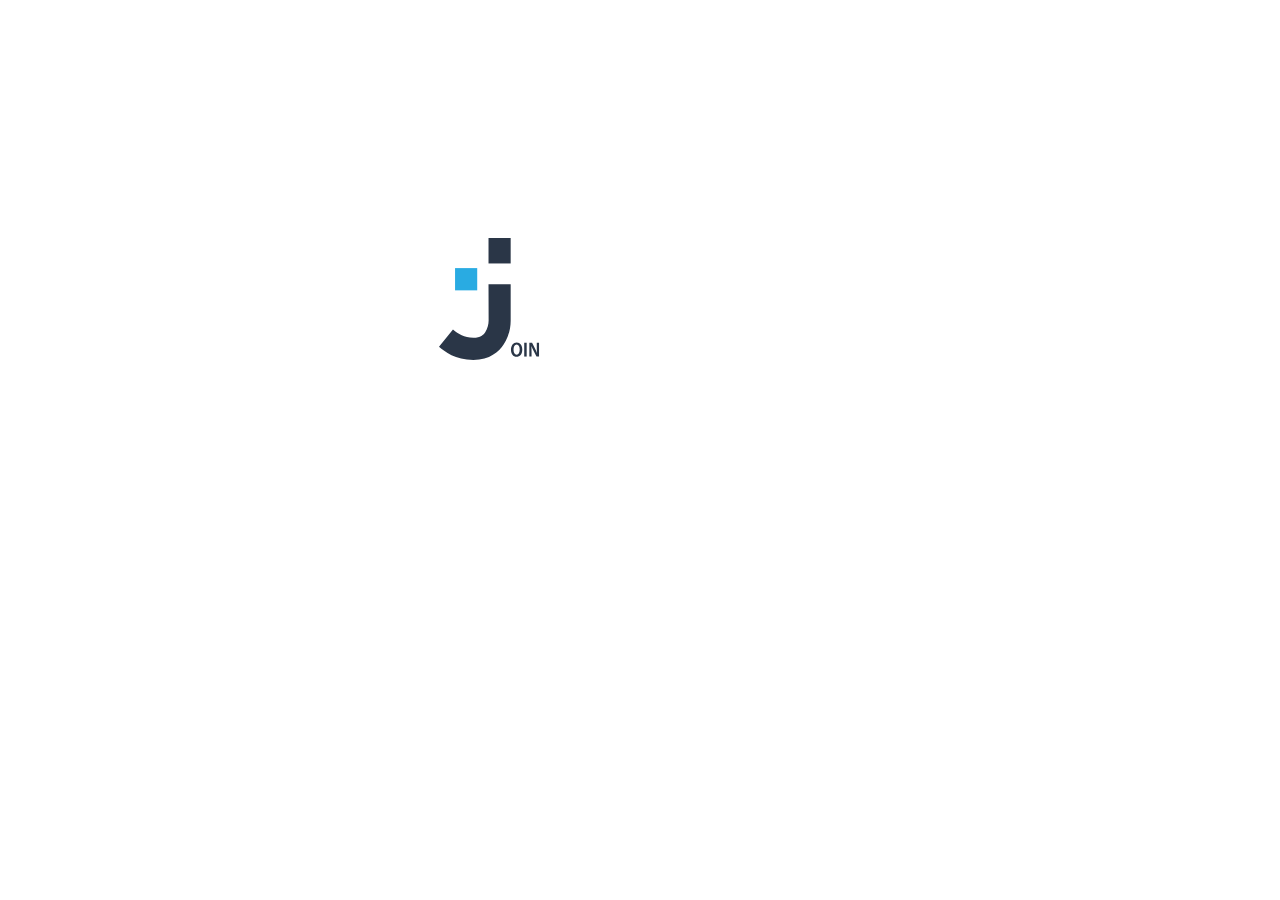
<file: index.html>
<!DOCTYPE html>
<html lang="en">

<head>
    <meta charset="UTF-8">
    <meta name="viewport" content="width=device-width, initial-scale=1.0">
    <title>Join</title>
    <link rel="icon" type="image/x-icon" href="./assets/img/general/logo_favicon.svg">

    <link rel="stylesheet" href="./css/fonts.css">
    <link rel="stylesheet" href="./css/colors.css">
    <link rel="stylesheet" href="./css/style_login.css">
    <link rel="stylesheet" href="./css/mediaQuery.css">
    <script defer src="./js/login.js"></script>
    <script defer src="./js/remoteStorage.js"></script>
    <script defer src="./js/script.js"></script>

</head>

<body onload="animationWindow(); setPreviousPageParams()" >
    <div class="limitation">
        <div id="joinLogoAnimation" class="join-logo">
            <div class="display-fccc">
                <div class="img-animaschen animated-image"></div>
            </div>
        </div>
        <header class="d-center-space-betwen">
            <img src="./assets/img/logIn_SignUp/Capa1.svg" alt="" class="imglogo">
            <div class="destop-login display-ac">
                <div class=" display-ac gap">
                    <span>Not a join user?</span>
                    <a href="./signup.html">
                        <p class="button-login-blue button-p">Sign up</p>
                    </a>
                </div>
            </div>
        </header>
        <div class="display-fcc">
            <div class="frame153 display-fccc">
                <div class="header_LogIn">
                    <h1 class="headline_logIn">Log in</h1>
                    <div class="vector_login"></div>
                </div>
                <div>
                    <form onsubmit="existingMailLogIn(); return false;" class="display-fccc gap">                        
                        <div id="emailContainer" class="password_container">
                            <input id="email" placeholder="Email" type="email" class="input-with-image b-img-email" onclick="changeEmail()" required>
                            <img src="./assets/img/logIn_SignUp/mail.svg" alt="">
                        </div>
                        <div id="passwordButten" class="password_container">
                                   <input id="password" placeholder="Password" type="password" onclick="changePassword()" required >
                            <img src="./assets/img/logIn_SignUp/lock.svg " alt="" id="passwordLock" class="password_lock">
                            <a role="button" class="password_butten" onclick="togglePasswordVisibility()">
                                <img src="./assets/img/logIn_SignUp/visibility_off.svg" alt="" id="unlock"   class="hidden"  >
                                <img src="./assets/img/logIn_SignUp/visibility.svg" alt="" id="lock" class="hidden">
                            </a>
                        </div>
                        <span id="loginError" class="password-error hidden ">Wrong password Ups! Try again.</span>
                        
                    <span id="loginErrorPassword" class="password-error hidden">Ups! Your password does not exist.</span>
                            <div class="accept_box">
                                <input type="checkbox" class="style_checkbox">
                                <span class="gray">Remember me</span>
                            </div>
                        </div>
                        <div class="d-center-space-betwen gap logIn-btns ">
                            <button id="login_button_color" class="button-login-blue button-p text_login_btn mobile_login_btn hover ">Log in</button>
                            <a href="./summary.html ">
                                <p onclick="guestLogin()" class="button-login-white button-p text_login_btn mobile_login_btn ">Guest Log in</p>
                            </a>
                        </div>
                    </form>
                </div>
            </div>
        <div class="mobile-login display-fcc gap padding ">
            <span>Not a join user?</span>

            <a href="./signup.html ">
                <p class="button-login-blue butten-mobile button-p ">Sign up</p>
            </a>
        </div>
        <footer class="display-fjc gap gray ">
            <a href="privacy.html " id="privacyPolic " class="pointer-coler link_visited " target="_blank ">Privacy policy</a>
            <a href="legal_notice.html" id="legalNotice " class="pointer-coler link_visited " target="_blank ">Legal notice</a>

        </footer>
    </div>
</body>

</html>
</file>
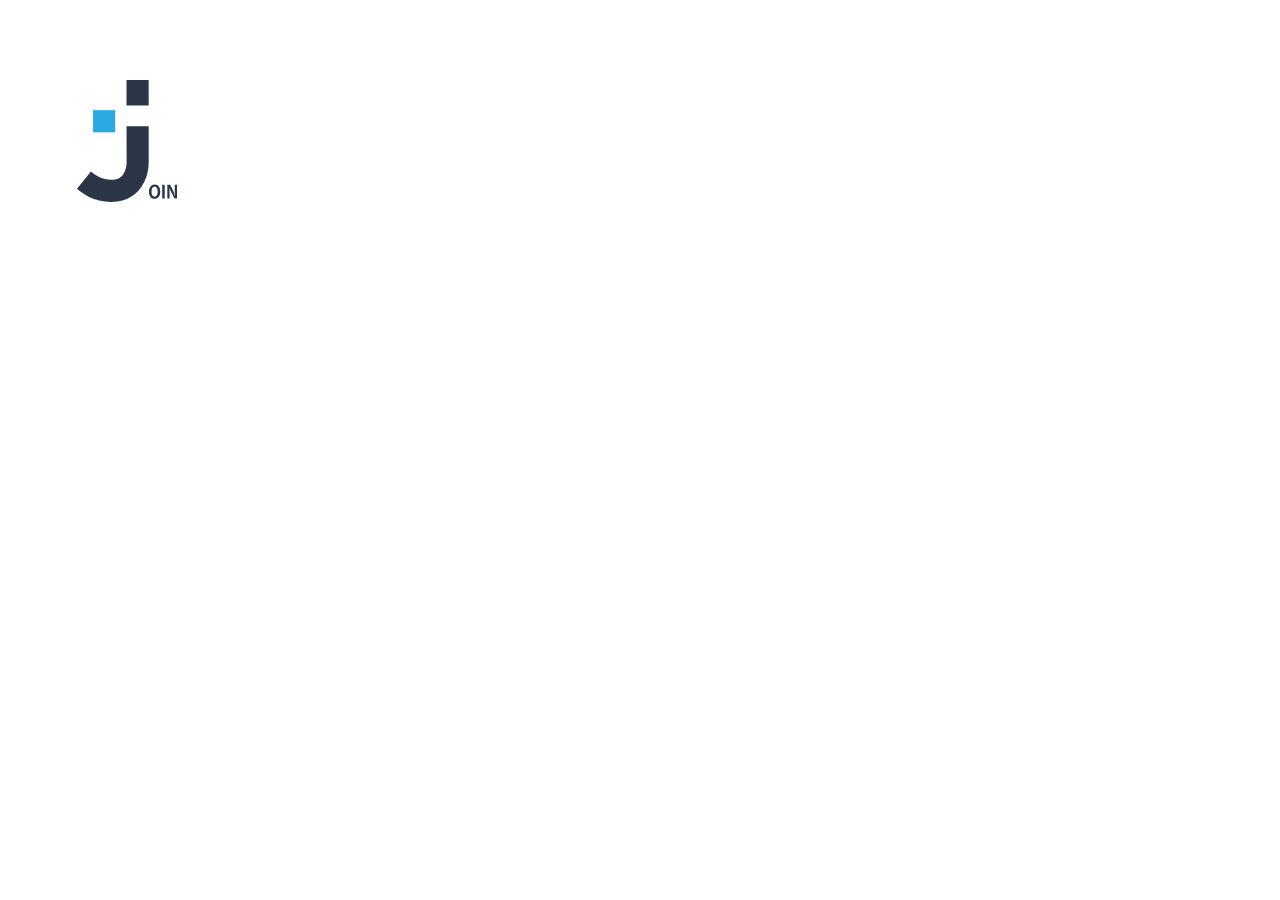
<file: add_tasks.html>
<!DOCTYPE html>
<html lang="en">
  <head>
    <meta charset="UTF-8" />
    <meta name="viewport" content="width=device-width, initial-scale=1.0" />
    <title>AddTasks</title>
    <link
      rel="icon"
      type="image/svg+xml"
      href="assets/img/general/logo_favicon.svg"
    />
    <script defer src="./js/remoteStorage.js"></script>
    <script defer src="./js/script.js"></script>
    <script defer src="./js/template.js"></script>
    <script defer src="./js/login.js"></script>
    <script defer src="./js/generateHTML.js"></script>
    <script defer src="./js/add_tasks.js"></script>
    <link rel="stylesheet" href="./css/colors.css" />
    <link rel="stylesheet" href="./css/fonts.css" />
    <link rel="stylesheet" href="./css/style.css" />
    <link rel="stylesheet" href="./css/template.css" />
    <link rel="stylesheet" href="./css/addTasks.css" />
    <link rel="stylesheet" href="./css/mediaQuery.css" />
  </head>

  <body class="flex_dir_c" onload="includeHTML(); initAddTasks()">
    <div onclick="closeSubmenuHeader(event)" class="wrapped_maxWidth">
      <div class="right_section flex_dir_c">
        <!--      Section header    -->

        <div w3-include-html="assets/templates/header.html"></div>

        <!--      Section header    -->

        <section id="main_container" class="main_addTasks main_maxWidth">
          <div class="desktopAddTask">
            <div class="d-flex">
              <h1 class="headlineAddTasks">Add Tasks</h1>
            </div>

            <div class="mainAddTasks">
              <form class="addTasksLeft" onsubmit="return validateForm()">
                <div class="widthHalf">
                  <label class="fontUnderHeadlinesAddTasks" for="title"
                    >Title<span style="color: red">*</span></label
                  >
                  <input
                    type="text"
                    id="title"
                    name="title"
                    placeholder="Enter a title"
                    required
                  />

                  <div style="margin-top: 16px">
                    <label class="fontUnderHeadlinesAddTasks" for="description"
                      >Description</label
                    >
                    <textarea
                      id="description"
                      name="description"
                      rows="4"
                      cols="50"
                      placeholder="Enter a Description"
                    ></textarea>
                  </div>

                  <div style="margin-top: 16px">
                    <label class="fontUnderHeadlinesAddTasks" for="assigned"
                      >Assigned to</label
                    >

                    <select
                      onclick="renderContactsInAddTasks()"
                      name="assigned"
                      id="assignedTo"
                    ></select>
                  </div>

                  <div class="selectedMembersNone" id="selectedMembers"></div>
                  <div class="none-display" id="isSelected">
                    Has already been selected
                  </div>
                  <div class="hoverName" id="hoverNameMembers"></div>

                  <p class="footer footerNone">
                    <span style="color: red">*</span>This field is required
                  </p>
                </div>

                <div class="spacerAddTasks"></div>

                <div class="addTasksRight">
                  <div>
                    <label class="fontUnderHeadlinesAddTasks" for="date"
                      >Due date<span style="color: red">*</span></label
                    >
                    <br />
                    <input
                      type="date"
                      id="date"
                      name="date"
                      placeholder="dd/mm/yyyy"
                      min=""
                      required
                    />
                  </div>

                  <div class="prio fontUnderHeadlinesAddTasks">
                    Prio
                    <div
                      style="
                        margin-top: 8px;
                        display: flex;
                        justify-content: space-between;
                      "
                    >
                      <button
                        id="buttonUrgent"
                        onclick="addPrioButtonColor('urgent', event)"
                        class="buttonPrio"
                      >
                        Urgent
                        <img
                          id="buttonImg1"
                          src="assets/img/add_task/prio_urgent.svg"
                          alt=""
                        />
                      </button>
                      <button
                        id="buttonMedium"
                        onclick="addPrioButtonColor('medium', event)"
                        class="buttonPrio"
                      >
                        Medium
                        <img
                          id="buttonImg2"
                          src="assets/img/add_task/prio_medium.svg"
                          alt=""
                        />
                      </button>
                      <button
                        id="buttonLow"
                        onclick="addPrioButtonColor('low', event)"
                        class="buttonPrio"
                      >
                        Low
                        <img
                          id="buttonImg3"
                          src="assets/img/add_task/prio_low.svg"
                          alt=""
                        />
                      </button>
                    </div>
                  </div>

                  <div style="margin-top: 16px">
                    <label class="fontUnderHeadlinesAddTasks" for="category"
                      >Category<span style="color: red">*</span>
                      <span id="warnTextCategory" class="none-display"
                        >Please choose a category</span
                      ></label
                    >
                    <br />

                    <select name="category" id="category" required>
                      <option disabled selected>Select task category</option>
                      <option value="User Story">User Story</option>
                      <option value="Technical Task">Technical Task</option>
                    </select>
                  </div>

                  <div style="margin-top: 16px; position: relative">
                    <label class="fontUnderHeadlinesAddTasks" for="subtask"
                      >Subtasks
                      <span id="textSubtask">Please enter a text</span></label
                    ><br />
                    <input
                      onkeydown="handleEnterKey(event)"
                      id="subtask"
                      type="text"
                      placeholder="Add new subtask"
                      maxlength="30"
                    />
                    <img
                      onclick="addNewSubtask()"
                      class="addSubtask"
                      src="assets/img/add_task/add.svg"
                      alt=""
                    />
                  </div>
                  <div>
                    <div class="subtaskAreaContainer">
                      <div class="subtaskAreaNone" id="subtaskArea"></div>
                      <div class="footerButton flexEnd">
                        <button
                          onclick="clearDialogAddTask()"
                          class="clearButtonAddTasks"
                        >
                          Clear
                          <img src="assets/img/add_task/close.svg" alt="" />
                        </button>
                        <button class="createButtonAddTasks" id="submitButton">
                          Create Task
                          <img src="assets/img/add_task/check.svg" alt="" />
                        </button>
                      </div>
                    </div>
                  </div>
                </div>
              </form>
            </div>
          </div>
        </section>
      </div>

      <!--      Dialogbox Create Task   -->
      <div class="dialogboxContainer">
        <div
          id="dialogboxTask"
          class="dialogboxCreateTask dialogboxAddedToBoardTransform"
        >
          Task added to Board
        </div>
      </div>
      <!--      Dialogbox Create Task   -->

      <!--      Section Side Menu   -->

      <div
        class="side_menu_sticky"
        w3-include-html="assets/templates/side_menu.html"
      ></div>

      <!--      Section Side Menu    -->
    </div>
  </body>
</html>
</file>
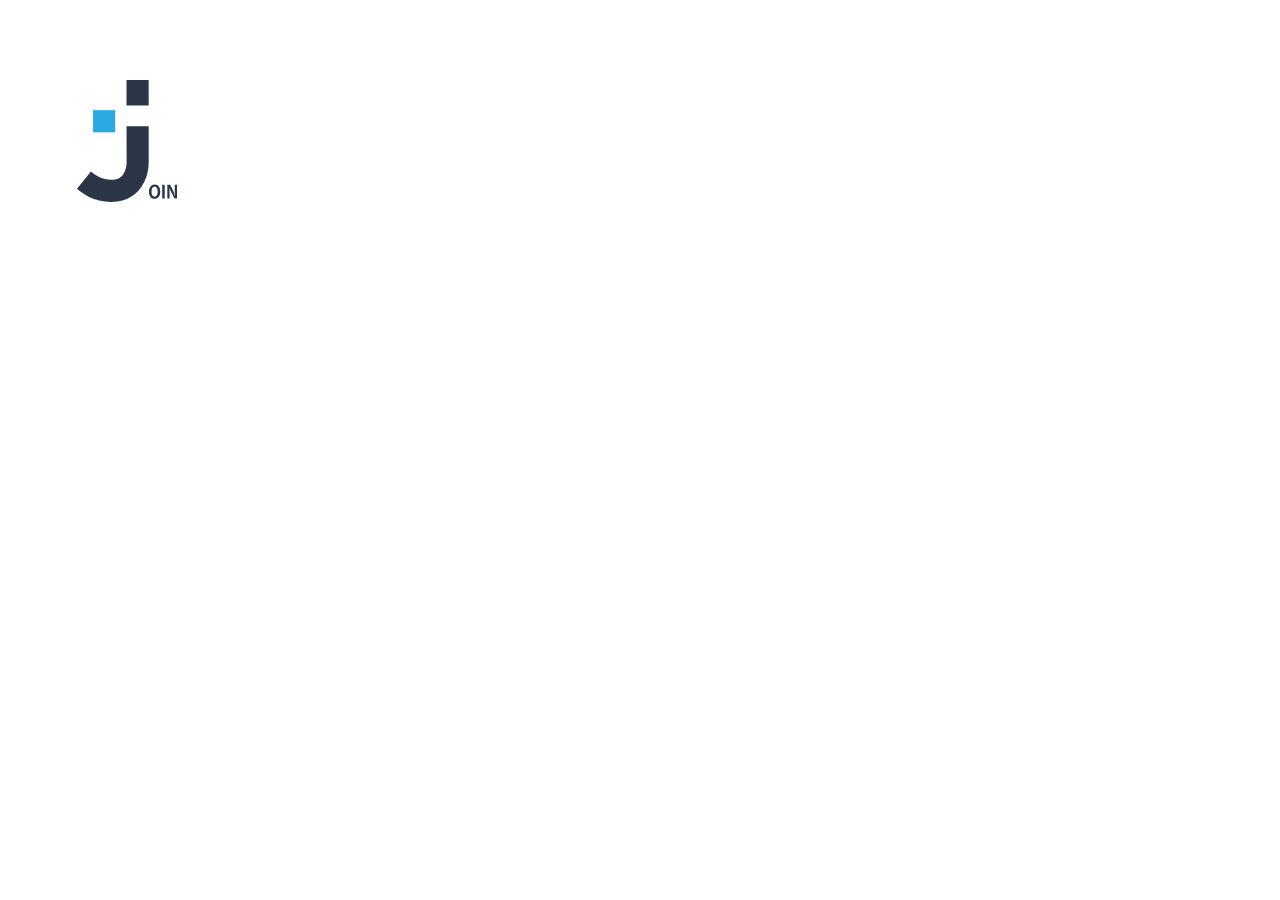
<file: board.html>
<!DOCTYPE html>
<html lang="en">

<head>
    <meta charset="UTF-8" />
    <meta name="viewport" content="width=device-width, initial-scale=1.0" />
    <title>Board | Join</title>
    <script defer src="./js/script.js"></script>
    <script defer src="./js/supportfunctions.js"></script>
    <script defer src="./js/summary.js"></script>
    <script defer src="./js/board.js"></script>
    <script defer src="./js/template.js"></script>
    <script defer src="./js/login.js"></script>
    <script defer src="./js/add_tasks.js"></script>
    <script defer src="./js/generateHTML.js"></script>
    <script defer src="./js/remoteStorage.js"></script>
    <script defer src="./js/contacts.js"></script>
    <link rel="icon" href="./assets/img/general/logo_favicon.svg" />
    <link rel="stylesheet" href="./css/style.css" />
    <link rel="stylesheet" href="./css/fonts.css" />
    <link rel="stylesheet" href="./css/colors.css" />
    <link rel="stylesheet" href="./css/template.css" />
    <link rel="stylesheet" href="./css/board.css" />
    <link rel="stylesheet" href="./css/mediaQuery.css" />
    <link rel="stylesheet" href="./css/addTasks.css" />
</head>

<body class="flex_dir_c" onload="includeHTML(); loadTasks(); initAddTasks()">
    <div onclick="closeSubmenuHeader(event)" class="wrapped_maxWidth">
        <!--      Section Dialog Box Small TodoTask    -->
        <div id="task-box-small" class="task-box d-none">
            <p class="task-type">Task Type</p>
            <p class="task-headline">Task Headline</p>
            <p class="task-description">Task Description</p>
            <div class="progress-section">
                <div class="progress">
                    <div class="progress-bar" style="width: 50%"></div>
                </div>
                <p class="amount-subtask">1/2 Subtasks</p>
            </div>
            <div class="member-prio-section">
                <div class="task-all-member">
                    <div class="member">AM</div>
                    <div class="member">EM</div>
                </div>
                <img src="assets/img/add_task/prio_low.svg" />
            </div>
        </div>
        <!--      End Section Dialog Box Small TodoTask    -->

        <!--      Section Dialog Box Big TodoTask    -->
        <div class="background-big-task d-none" onclick="closeDialogTask()">
            <div id="task-box-big" class="task-box-big" onclick="doNotClose(event)"></div>
        </div>
        <!--      End Section Dialog Box Big TodoTask    -->

        <!--      Section Dialogbox Add task    -->

        <div onclick="closeDialog('.dialog_addTask', 'show_dialog_addTask', '.dialog_addTask_bg', 'd-none', 250)" class="dialog_addTask_bg d-none">
            <div onclick="doNotClose(event)" class="dialog_addTask">
                <!-- Desktop - Version -->
                <section id="main_container" class="main_addTasks">
                    <div class="desktopAddTask">
                        <div class="d-flex">
                            <h1 class="headlineAddTasks">Add Tasks</h1>
                        </div>

                        <div class="mainAddTasks dialogMainTasks">
                            <form class="addTasksLeft" onsubmit="return validateForm()">
                                <div class="widthHalf">
                                    <label class="fontUnderHeadlinesAddTasks" for="title">Title<span style="color: red">*</span></label
                    >
                    <input
                      type="text"
                      id="title"
                      name="title"
                      placeholder="Enter a title"
                      required
                    />

                    <div style="margin-top: 16px">
                      <label
                        class="fontUnderHeadlinesAddTasks"
                        for="description"
                        >Description</label
                      >
                      <textarea
                        id="description"
                        name="description"
                        rows="4"
                        cols="50"
                        placeholder="Enter a Description"
                      ></textarea>
                    </div>

                    <div style="margin-top: 16px">
                      <label class="fontUnderHeadlinesAddTasks" for="assigned"
                        >Assigned to</label
                      >

                      <select
                        onclick="renderContactsInAddTasks()"
                        name="assigned"
                        id="assignedTo"
                      >
                    </select>
                    </div>

                    <div class="selectedMembersNone" id="selectedMembers"></div>
                    <div class="none-display" id="isSelected">
                      Has already been selected
                    </div>
                    <div class="hoverName" id="hoverNameMembers"></div>

                    <p class="footer footerNone">
                      <span style="color: red">*</span>This field is required
                    </p>
                  </div>

                  <div class="spacerAddTasks"></div>

                  <div class="addTasksRight">
                    <div>
                      <label class="fontUnderHeadlinesAddTasks" for="date"
                        >Due date<span style="color: red">*</span></label
                      >
                      <br />
                      <input
                        type="date"
                        id="date"
                        name="date"
                        placeholder="dd/mm/yyyy"
                        required
                      />
                    </div>

                    <div class="prio fontUnderHeadlinesAddTasks">
                      Prio
                      <div
                        style="
                          margin-top: 8px;
                          display: flex;
                          justify-content: space-between;
                        "
                      >
                        <button
                          id="buttonUrgent"
                          onclick="addPrioButtonColor('urgent', event)"
                          class="buttonPrio"
                        >
                          Urgent
                          <img
                            id="buttonImg1"
                            src="assets/img/add_task/prio_urgent.svg"
                            alt=""
                          />
                        </button>
                        <button
                          id="buttonMedium"
                          onclick="addPrioButtonColor('medium', event)"
                          class="buttonPrio"
                        >
                          Medium
                          <img
                            id="buttonImg2"
                            src="assets/img/add_task/prio_medium.svg"
                            alt=""
                          />
                        </button>
                        <button
                          id="buttonLow"
                          onclick="addPrioButtonColor('low', event)"
                          class="buttonPrio"
                        >
                          Low
                          <img
                            id="buttonImg3"
                            src="assets/img/add_task/prio_low.svg"
                            alt=""
                          />
                        </button>
                      </div>
                    </div>

                    <div style="margin-top: 16px">
                      <label class="fontUnderHeadlinesAddTasks" for="category"
                        >Category<span style="color: red">*</span>
                        <span id="warnTextCategory" class="none-display">Please choose a category</span></label
                      >
                      <br />
  
                      <select name="category" id="category" required>
                        <option disabled selected>Select task category</option>
                        <option value="User Story">User Story</option>
                        <option value="Technical Task">Technical Task</option>
                      </select>
                    </div>
  
                    <div style="margin-top: 16px; position: relative">
                      <label class="fontUnderHeadlinesAddTasks" for="subtask"
                        >Subtasks
                        <span id="textSubtask">Please enter a text</span></label
                      ><br />
                      <input
                      onkeydown="handleEnterKey(event)"
                        id="subtask"
                        type="text"
                        placeholder="Add new subtask"
                        maxlength="30"
                      />
                      <img
                        onclick="addNewSubtask()"
                        class="addSubtask"
                        src="assets/img/add_task/add.svg"
                        alt=""
                      />
                    </div>
                    <div>
                      <div class="subtaskAreaContainer">
                        <div class="subtaskAreaNone" id="subtaskArea"></div>
                        <div class="footerButton flexEnd">
                          <button
                            onclick="clearDialogAddTask()"
                            class="clearButtonAddTasks"
                          >
                            Clear
                            <img src="assets/img/add_task/close.svg" alt="" />
                          </button>
                          <button class="createButtonAddTasks" id="submitButton">
                            Create Task
                            <img src="assets/img/add_task/check.svg" alt="" />
                          </button>
                        </div>
                      </div>
                    </div>
                  </div>
                </form>
              </div>
            </div>
          </section>
        </div>
        <div id="dialogboxTask" class="dialogboxCreateTask none-display">Task added to Board</div>
      </div>


      <!--      End Section Dialogbox Add task    -->

      <div class="right_section flex_dir_c">
        <!--      Section header    -->

        <div w3-include-html="assets/templates/header.html"></div>

        <!--      Section header    -->

        <section id="main_container" class=" main_maxWidth">
          <div id="content-board" class="content-board">
            <div class="headline-container margin-bottom-32px">
              <div class="h1-container">
                <h1>Board</h1>
                <a href="add_tasks.html" 
                class="small-add-button">
                <img
                  src="./assets/img/board/add_task_white.svg"
                />
                </a>
              </div>
              <div class="board-search-add">
                <div class="search-field">
                  <div class="search-container">
                    <input oninput="addSearchTask()" id="searchField" type="text" placeholder="Find Task" />
                    <div id="delete-search" class="delete-search d-none" onclick="deleteSearch()">
                      <img class="delete-search-img" src="./assets/img/add_task/close.svg">
                    </div>
                  </div>
                  <div class="container-search-icon">
                    <img class="search-icon" src="./assets/img/board/search.svg" />
                  </div>
                </div>
                <div
                  onclick="showDialog('.dialog_addTask_bg', 'd-none', '.dialog_addTask', 'show_dialog_addTask', 50)"
                  class="add-task-button"
                >
                  <p>Add task</p>
                  <img src="./assets/img/board/add_task_white.svg" />
                </div>
              </div>
            </div>
            <div id="no-search-result" class="no-search-result d-none">
              <p>No Tasks found</p>
            </div>

            <div class="d-flex-start">
              <div class="board-column" id="column-open" ondrop="moveTo('open'); removeHighlightEnd('column-open')" ondragleave="removeHighlightLeave('column-open')" ondragover="allowDrop(event); highlight('column-open')">
                <div class="board-headline">
                  <h2 class="text_board_headline"
                    >To do</h2
                  >
                  <a onclick="addSubtaskStatus('todo')" href="add_tasks.html" class="column-plus-button"></a>
                </div>
                <div id="openTasks" class="tasks-container"></div>
              </div>

              <div class="board-column" id="column-inProgress" ondrop="moveTo('in progress'); removeHighlightEnd('column-inProgress')" ondragleave="removeHighlightLeave('column-inProgress')" ondragover="allowDrop(event); highlight('column-inProgress')">
                <div class="board-headline">
                  <h2 class="text_board_headline"
                    >In progress</h2
                  >
                  <a onclick="addSubtaskStatus('in_progress')" href="add_tasks.html" class="column-plus-button"></a>
                </div>
                <div id="inProgressTasks" class="tasks-container"></div>
              </div>

              <div class="board-column" id="column-awaitFeedback" ondrop="moveTo('await feedback'); removeHighlightEnd('column-awaitFeedback')" ondragleave="removeHighlightLeave('column-awaitFeedback')" ondragover="allowDrop(event); highlight('column-awaitFeedback')">
                <div class="board-headline">
                  <h2 class="text_board_headline"
                    >Await Feedback</h2
                  >
                  <a onclick="addSubtaskStatus('feedback')" href="add_tasks.html" class="column-plus-button"></a>
                </div>
                <div id="awaitFeedbackTasks" class="tasks-container"></div>
              </div>

              <div class="board-column" id="column-done" ondrop="moveTo('done'); removeHighlightEnd('column-done')" ondragleave="removeHighlightLeave('column-done')" ondragover="allowDrop(event); highlight('column-done')">
                <div class="board-headline">
                  <h2 class="text_board_headline"
                    >Done</h2
                  >
                </div>
                <div id="doneTasks" class="tasks-container"></div>
              </div>
            </div>
          </div>
        </section>
      </div>

      <!--      Section Side Menu   -->

      <div
        class="side_menu_sticky"
        w3-include-html="assets/templates/side_menu.html"
      ></div>

      <!--      End Section Side Menu    -->
    </div>
  </body>
</html>
</file>
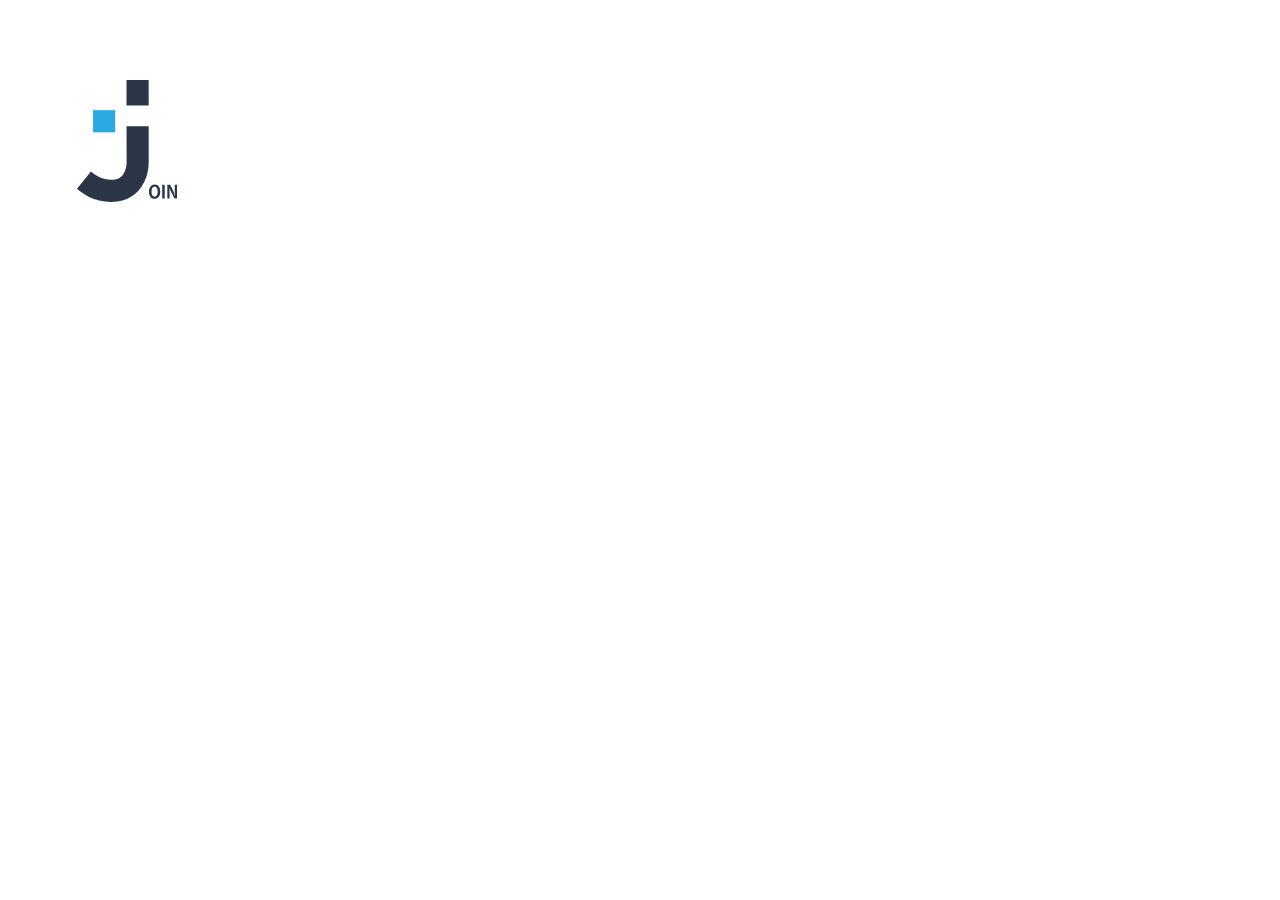
<file: contacts.html>
<!DOCTYPE html>
<html lang="en">

<head>
    <meta charset="UTF-8">
    <meta name="viewport" content="width=device-width, initial-scale=1.0">
    <title>Contacts</title>
    <link rel="icon" type="image/svg+xml" href="./assets/img/general/logo_favicon.svg" />
    <link rel="stylesheet" href="./css/colors.css">
    <link rel="stylesheet" href="./css/contacts.css">
    <link rel="stylesheet" href="./css/style.css">
    <link rel="stylesheet" href="./css/template.css">
    <link rel="stylesheet" href="./css/mediaQuery.css">
    <link rel="stylesheet" href="./css/fonts.css">
    <script defer src="./js/script.js"></script>
    <script defer src="./js/remoteStorage.js"></script>
    <script defer src="./js/template.js"></script>
    <script defer src="./js/login.js"></script>
    <script defer src="./js/contacts.js"></script>
    <script defer src="./js/generateHTML.js"></script>
    <script defer src="./js/add_tasks.js"></script>
    <script defer src="./js/board.js"></script>
</head>

<body class="flex_dir_c" onload="includeHTML(); loadContacts(); initRemoveItemTasks()">

    <div onclick="closeSubmenuHeader(event); closeContactOptions(event)" class="wrapped_maxWidth">

        <!--      Section Dialogbox Add Contact    -->

        <div onclick="closeDialog('.dialog_add_contact', 'show_dialog_add_contact', '.dialog_add_contact_bg', 'd_none', 250)" class="dialog_add_contact_bg d_none">
            <div onclick="doNotClose(event)" class="dialog_add_contact">
                <div onclick="closeDialog('.dialog_add_contact', 'show_dialog_add_contact', '.dialog_add_contact_bg', 'd_none', 250)" class="wrapper_close_add_edit_contact round_div pointer">
                    <img class="close_add_edit_contact" src="./assets/img/general/close.svg" alt="close icon">
                </div>
                <div class="dialog_content">
                    <div class="top_dialog_add_edit flex_dir_c">
                        <div class="head_top_dialog_add_edit flex_dir_c">
                            <img class="img_logo" src="./assets/img/general/logo.svg" alt="join logo">
                            <h3 class="headline_add_edit_contact">Add contact</h3>
                            <p class="text_add_edit_contact_dialog">Tasks are better with a team</p>
                            <div class="seperator_line_content_contact">
                            </div>
                        </div>
                    </div>
                    <div class="short_name_container">
                        <div class="create_contact_short_name round_div">
                            <img class="create_contact_add_edit_person_img" src="./assets/img/contacts/person_add.svg" alt="placeholder image new contact">
                        </div>
                    </div>
                    <div class="bottom_dialog_add_edit">
                        <form onsubmit="event.preventDefault(); addContact()" class="create_contact_form">
                            <label for="fullName"></label>
                            <input class="create_contact_input" pattern="[a-zA-ZäöüÄÖÜß\s]*" minlength="2" type="text" id="fullName" placeholder="Name" required>
                            <label for="mail"></label>
                            <input class="create_contact_input" type="email" id="mail" placeholder="Email" required>
                            <label for="telNumber"></label>
                            <input class="create_contact_input" type="tel" id="telNumber" pattern="^(\+[0-9\/ ]+|[0-9\/ ]+)$" placeholder="Phone" required>
                            <div class="container_button">
                                <button onclick="closeDialog('.dialog_add_contact', 'show_dialog_add_contact', '.dialog_add_contact_bg', 'd_none', 250)" class="cancel_create_contact_btn contact_btn pointer">
                            <p class="text_cancel_create_contact_btn">Cancel</p>
                            <img class="img_cancel_checked_btn img_width24" src="./assets/img/general/close.svg" alt="cancel icon">
                        </button>
                                <button class="blue_btn add_contact_btn contact_btn pointer" type="submit">
                            <p class="text_create_contact_btn">Create contact</p>
                            <img class="img_checked_btn img_width24" src="./assets/img/contacts/check.svg" alt="checked icon">
                        </button>
                            </div>
                        </form>
                    </div>
                </div>
            </div>
        </div>

        <!--      End Section Dialogbox Add Contact    -->

        <!--      Section Dialogbox Edit Contact    -->

        <div onclick="closeDialog('.dialog_edit_contact', 'show_dialog_edit_contact', '.dialog_edit_contact_bg', 'd_none', 100)" class="dialog_edit_contact_bg d_none">
            <!--     render Contacts in JS    -->
        </div>

        <!--      End Section Dialogbox Edit Contact    -->

        <div class="right_section flex_dir_c">

            <!--      Section header    -->

            <div w3-include-html="./assets/templates/header.html"></div>

            <!--      End Section header    -->


            <section id="main_container" class="main_contacts">

                <!--      Section Contact options   -->

                <div onclick="doNotClose(event)" class="contact_options_mobile">
                    <!--     render Contacts in JS    -->
                </div>

                <!--      End Section Contact options   -->

                <!--      Section Contact created   -->

                <div class="create_contact_done">
                    <p class="text_create_contact_done">Contact successfully created</p>
                </div>

                <!--      Section Contact created   -->

                <!--      Section Contact    -->

                <div id="content_contacts">
                    <div onclick="openAddContact()" class="add_change_btn_mobile pointer">
                        <p class="text_add_contact">Add new contact</p>
                        <img class="add_person_more_icon" src="assets/img/contacts/person_add.svg" alt="add person icon">
                    </div>
                    <div class="contacts">
                        <!--     render Contacts in JS    -->
                    </div>
                </div>

                <!--     End  Section Contact    -->

                <!--      Section Contact View   -->

                <div id="contact_view" class="d_none">
                    <div class="head_overview">
                        <div class="left_part_overview">
                            <h2 class="headline_contacts">Contacts</h2>
                            <div class="left_part_overview_second">
                                <p class="text_contacts">Better with a team</p>
                                <div class="seperator_line_content">
                                </div>
                            </div>
                        </div>
                        <div onclick="toggleContactView()" class="right_part_overview pointer hide_desktop">
                            <img class="arrow_overview_back" src="./assets/img/general/arrow_left_line.svg" alt="arrow left">
                        </div>
                    </div>
                    <div class="floating_contact flex_dir_c d_none">
                        
                    </div>
                </div>

                <!--      End Section Contact View   -->
            </section>

        </div>

        <!--      Section Side Menu   -->

        <div class="side_menu_sticky" w3-include-html="./assets/templates/side_menu.html"></div>

        <!--      End Section Side Menu    -->

    </div>

</body>

</html>
</file>
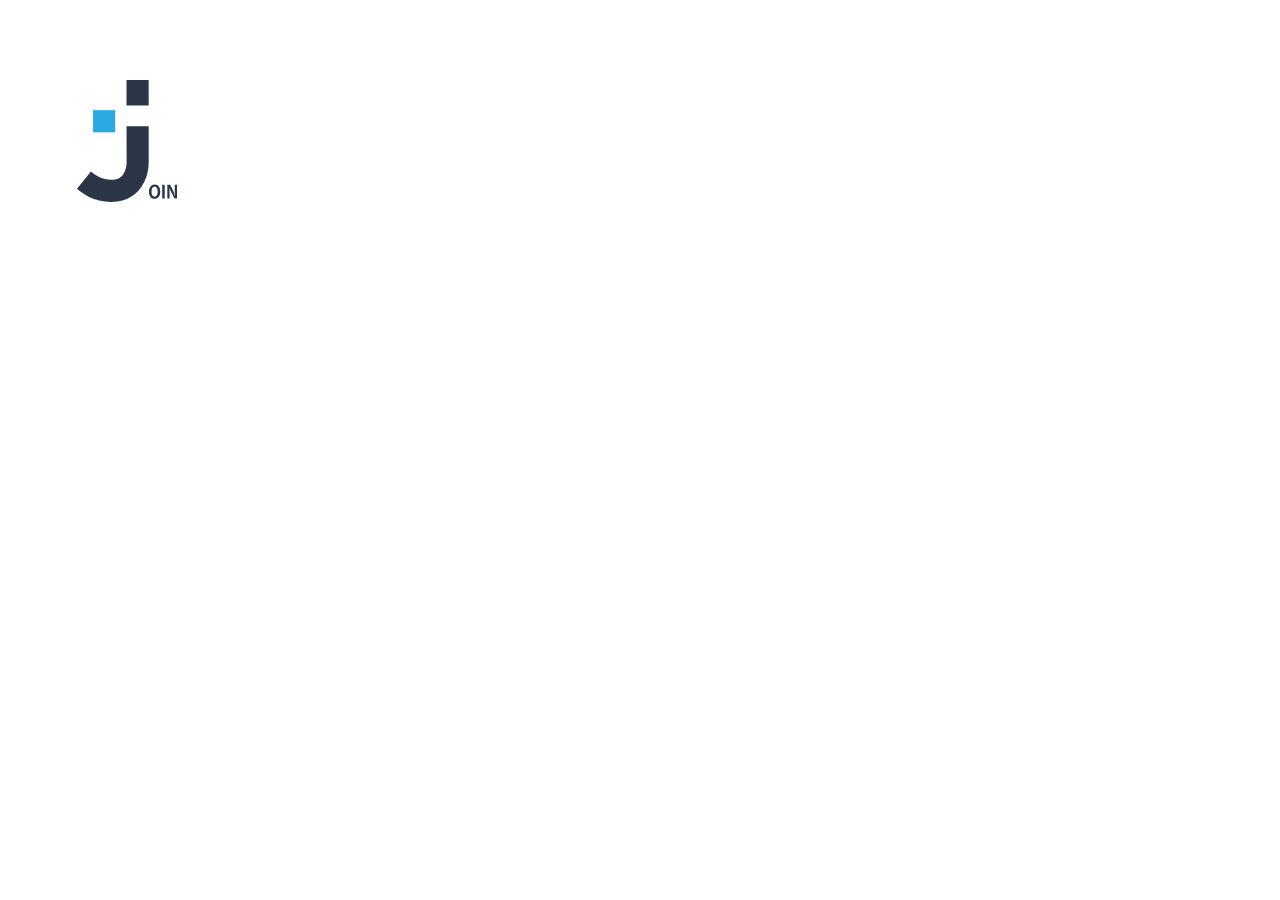
<file: help.html>
<!DOCTYPE html>
<html lang="en">

<head>
    <meta charset="UTF-8">
    <meta name="viewport" content="width=device-width, initial-scale=1.0">
    <title>Help | Join</title>
    <script defer src="./js/script.js"></script>
    <script defer src="./js/remoteStorage.js"></script>
    <script defer src="./js/generateHTML.js"></script>
    <script defer src="./js/login.js"></script>
    <script defer src="./js/template.js"></script>
    <script defer src="./js/add_tasks.js"></script>
    <link rel="icon" href="./assets/img/general/logo_favicon.svg">
    <link rel="stylesheet" href="./css/style.css">
    <link rel="stylesheet" href="./css/fonts.css">
    <link rel="stylesheet" href="./css/colors.css">
    <link rel="stylesheet" href="./css/template.css">
    <link rel="stylesheet" href="./css/formal-content.css">
    <link rel="stylesheet" href="./css/mediaQuery.css">
</head>

<body onload="includeHTML()">

    <body class="flex_dir_c" onload="includeHTML(); initRemoveItemTasks()">

        <div onclick="closeSubmenuHeader(event)" class="wrapped_maxWidth">

            <div class="right_section flex_dir_c">

                <!--      Section header    -->

                <div w3-include-html="assets/templates/header.html"></div>

                <!--      Section header    -->


                <section id="main_container" class="main_maxWidth">
                    <div class="content">
                        <div class="h1-container">
                            <h1 class="margin-bottom-32px">Help</h1>
                            <a onclick="setReferrer('.referrer_help');" href="" class="referrer_help pointer">
                                <img src="./assets/img/general/arrow_left_line.svg">
                            </a>
                        </div>
                        <div>
                            <p class="margin-bottom-24px"> Welcome to the help page for <a class="a-join">Join</a>, your guide to using our kanban project management tool. Here, we'll provide an overview of what <a class="a-join">Join</a> is, how it can benefit you, and how to use
                                it.</p>

                            <h2 class="margin-bottom-16px">What is Join?</h2>

                            <p class="margin-bottom-16px"><a class="a-join">Join</a> is a kanban-based project management tool designed and built by a group of dedicated students as part of their web development bootcamp at the Developer Akademie.</p>

                            <p class="margin-bottom-16px">Kanban, a Japanese term meaning &quot;billboard&quot;, is a highly effective method to visualize work, limit work-in-progress, and maximize efficiency (or flow). <a class="a-join">Join</a> leverages the principles of kanban
                                to help users manage their tasks and projects in an intuitive, visual interface.</p>

                            <p class="margin-bottom-24px">It is important to note that <a class="a-join">Join</a> is designed as an educational exercise and is not intended for extensive business usage. While we strive to ensure the best possible user experience, we cannot guarantee
                                consistent availability, reliability, accuracy, or other aspects of quality regarding <a class="a-join">Join</a>.</p>

                            <h2 class="margin-bottom-24px">How to use it</h2>

                            <p class="margin-bottom-16px">Here is a step-by-step guide on how to use <a class="a-join">Join</a>:</p>

                            <div>
                                <div class="list">
                                    <h2>1.</h2>
                                    <div class="list-textbox">
                                        <h3 class="margin-0">Exploring the Board</h3>
                                        <p class="margin-bottom-16px">When you log in to <a class="a-join">Join</a>, you'll find a default board. This board represents your project and contains four default lists: "To Do", "In Progress", &ldquo;Await feedback&rdquo; and "Done".</p>
                                    </div>
                                </div>
                                <div class="list">
                                    <h2>2.</h2>
                                    <div class="list-textbox">
                                        <h3 class="margin-0">Creating Contacts</h3>
                                        <p class="margin-bottom-16px">In <a class="a-join">Join</a>, you can add contacts to collaborate on your projects. Go to the "Contacts" section, click on "New contact", and fill in the required information. Once added, these contacts can be
                                            assigned tasks and they can interact with the tasks on the board.</p>
                                    </div>
                                </div>
                                <div class="list">
                                    <h2>3.</h2>
                                    <div class="list-textbox">
                                        <h3 class="margin-0">Adding Cards</h3>
                                        <p class="margin-bottom-16px">Now that you've added your contacts, you can start adding cards. Cards represent individual tasks. Click the "+" button under the appropriate list to create a new card. Fill in the task details in the card, like
                                            task name, description, due date, assignees, etc.</p>
                                    </div>
                                </div>
                                <div class="list">
                                    <h2>4.</h2>
                                    <div class="list-textbox">
                                        <h3 class="margin-0">Moving Cards</h3>
                                        <p class="margin-bottom-16px">As the task moves from one stage to another, you can reflect that on the board by dragging and dropping the card from one list to another.</p>
                                    </div>
                                </div>
                                <div class="list">
                                    <h2>5.</h2>
                                    <div class="list-textbox">
                                        <h3 class="margin-0">Deleting Cards</h3>
                                        <p class="margin-bottom-16px">Once a task is completed, you can either move it to the "Done" list or delete it. Deleting a card will permanently remove it from the board. Please exercise caution when deleting cards, as this action is irreversible.</p>
                                    </div>
                                </div>

                            </div>

                            <p class="margin-bottom-16px">Remember that using <a class="a-join">Join</a> effectively requires consistent updates from you and your team to ensure the board reflects the current state of your project.</p>

                            <p class="margin-bottom-16px">Have more questions about <a class="a-join">Join</a>? Feel free to contact us at [Your Contact Email]. We're here to help you!</p>

                            <p>Enjoy using <a class="a-join">Join</a>!</p>
                        </div>
                    </div>
                </section>

            </div>

            <!--      Section Side Menu   -->

            <div class="side_menu_sticky" w3-include-html="assets/templates/side_menu.html"></div>

            <!--      Section Side Menu    -->

        </div>

</html>
</file>
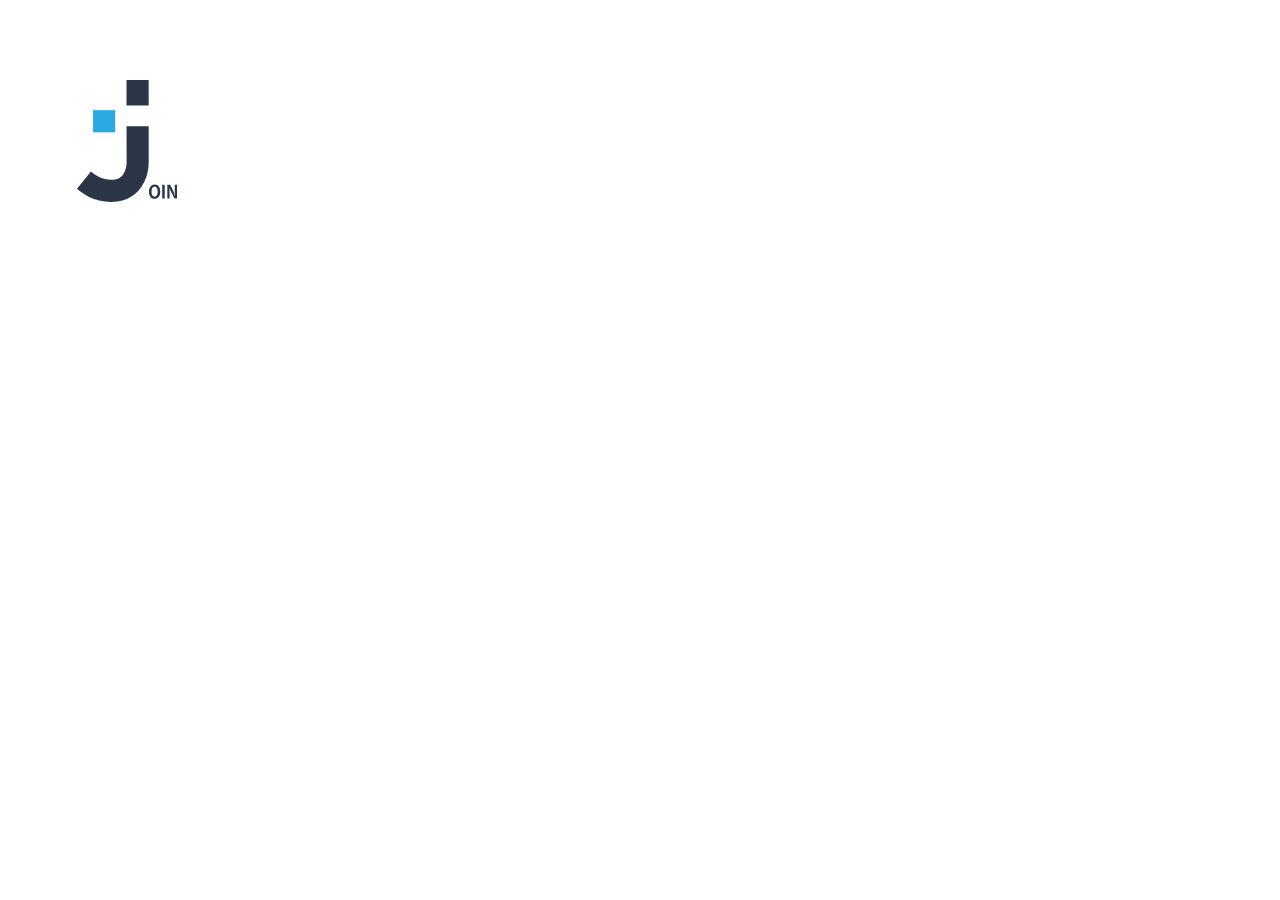
<file: legal_notice.html>
<!DOCTYPE html>
<html lang="en">

<head>
    <meta charset="UTF-8">
    <meta name="viewport" content="width=device-width, initial-scale=1.0">
    <title>Legal Notice | Join</title>
    <script defer src="./js/script.js"></script>
    <script defer src="./js/remoteStorage.js"></script>
    <script defer src="./js/template.js"></script>
    <script defer src="./js/login.js"></script>
    <script defer src="./js/add_tasks.js"></script>
    <script defer src="./js/generateHTML.js"></script>
    <link rel="icon" href="./assets/img/general/logo_favicon.svg">
    <link rel="stylesheet" href="./css/style.css">
    <link rel="stylesheet" href="./css/fonts.css">
    <link rel="stylesheet" href="./css/colors.css">
    <link rel="stylesheet" href="./css/template.css">
    <link rel="stylesheet" href="./css/formal-content.css">
    <link rel="stylesheet" href="./css/mediaQuery.css">
</head>

<body class="flex_dir_c" onload="includeHTML(); initRemoveItemTasks()">

    <div onclick="closeSubmenuHeader(event)" class="wrapped_maxWidth">

        <div class="right_section flex_dir_c">

            <!--      Section header    -->

            <div w3-include-html="assets/templates/header.html"></div>

            <!--      Section header    -->


            <section id="main_container" class="main_maxWidth">

                <div class="content">
                    <div class="h1-container">
                        <h1 class="margin-bottom-32px">Legal Notice</h1>

                        <a onclick="setReferrer('.referrer_legalNotice');" href="" class="referrer_legalNotice arrow-left pointer">

                            <img src="./assets/img/general/arrow_left_line.svg">
                        </a>
                    </div>
                    <div>
                        <h2 class="margin-bottom-16px">Imprint</h2>
                        <ul class="margin-bottom-24px">
                            <li>Jennifer Dahm, Kai Janicek, Theo Seidenberger, Isabell Diterle</li>
                            <li>Holunderweg 1</li>
                            <li>88400 Biberach an der Riß</li>
                        </ul>
                        <h3 class="margin-bottom-0">Exploring the Board</h3>
                        <p class="margin-bottom-24px">Email: join@customer-service.de</p>
                    </div>
                    <div>
                        <h3 class="margin-bottom-0">Acceptance of terms</h3>
                        <p class="margin-bottom-24px">By accessing and using <a class="a-join">Join</a> (Product), you acknowledge and agree to the following terms and conditions, and any policies, guidelines, or amendments thereto that may be presented to you from time to time. We,
                            the listed students, may update or change the terms and conditions from time to time without notice.</p>
                    </div>
                    <div>
                        <h3 class="margin-bottom-0">Scope and ownership of the product</h3>
                        <p class="margin-bottom-24px"><a class="a-join">Join</a> has been developed as part of a student group project in a web development bootcamp at the <a class="a-join">Developer Akademie GmbH</a>. It has an educational purpose and is not intended for extensive
                            personal & business usage. As such, we cannot guarantee consistent availability, reliability, accuracy, or any other aspect of quality regarding this Product.</p>
                        <p class="margin-bottom-24px">The design of <a class="a-join">Join</a> is owned by the <a class="a-join">Developer Akademie GmbH</a>. Unauthorized use, reproduction, modification, distribution, or replication of the design is strictly prohibited.</p>
                    </div>
                    <div>
                        <h3 class="margin-bottom-0">Proprietary rights</h3>
                        <p class="margin-bottom-24px">Aside from the design owned by <a class="a-join">Developer Akademie GmbH</a>, we, the listed students, retain all proprietary rights in <a class="a-join">Join</a>, including any associated copyrighted material, trademarks, and
                            other proprietary information.</p>
                    </div>
                    <div>
                        <h3 class="margin-bottom-0">Use of the product</h3>
                        <p class="margin-bottom-24px"><a class="a-join">Join</a> is intended to be used for lawful purposes only, in accordance with all applicable laws and regulations. Any use of <a class="a-join">Join</a> for illegal activities, or to harass, harm, threaten, or
                            intimidate another person, is strictly prohibited. You are solely responsible for your interactions with other users of <a class="a-join">Join</a>.</p>
                    </div>
                    <div>
                        <h3 class="margin-bottom-0">Disclaimer of warranties and limitation of liability</h3>
                        <p class="margin-bottom-24px"><a class="a-join">Join</a> is provided "as is" without warranty of any kind, whether express or implied, including but not limited to the implied warranties of merchantability, fitness for a particular purpose, and non-infringement.
                            In no event will we, the listed students, or the <a class="a-join">Developer Akademie GmbH</a>, be liable for any direct, indirect, incidental, special, consequential or exemplary damages, including but not limited to, damages
                            for loss of profits, goodwill, use, data, or other intangible losses, even if we have been advised of the possibility of such damages, arising out of or in connection with the use or performance of <a class="a-join">Join</a>.</p>
                    </div>
                    <div>
                        <h3 class="margin-bottom-0">Indemnity</h3>
                        <p class="margin-bottom-24px">You agree to indemnify, defend and hold harmless us, the listed students, the <a class="a-join">Developer Akademie GmbH</a>, and our affiliates, partners, officers, directors, agents, and employees, from and against any claim,
                            demand, loss, damage, cost, or liability (including reasonable legal fees) arising out of or relating to your use of <a class="a-join">Join</a> and/or your breach of this Legal Notice.</p>
                        <p class="margin-bottom-24px">For any questions or notices, please contact us at join@customer-service.de.</p>
                        <p class="margin-bottom-24px">Date: April 12, 2024</p>
                    </div>
                </div>
            </section>

        </div>

        <!--      Section Side Menu   -->

        <div class="side_menu_sticky" w3-include-html="assets/templates/side_menu.html"></div>

        <!--      Section Side Menu    -->

    </div>

</body>

</html>
</file>
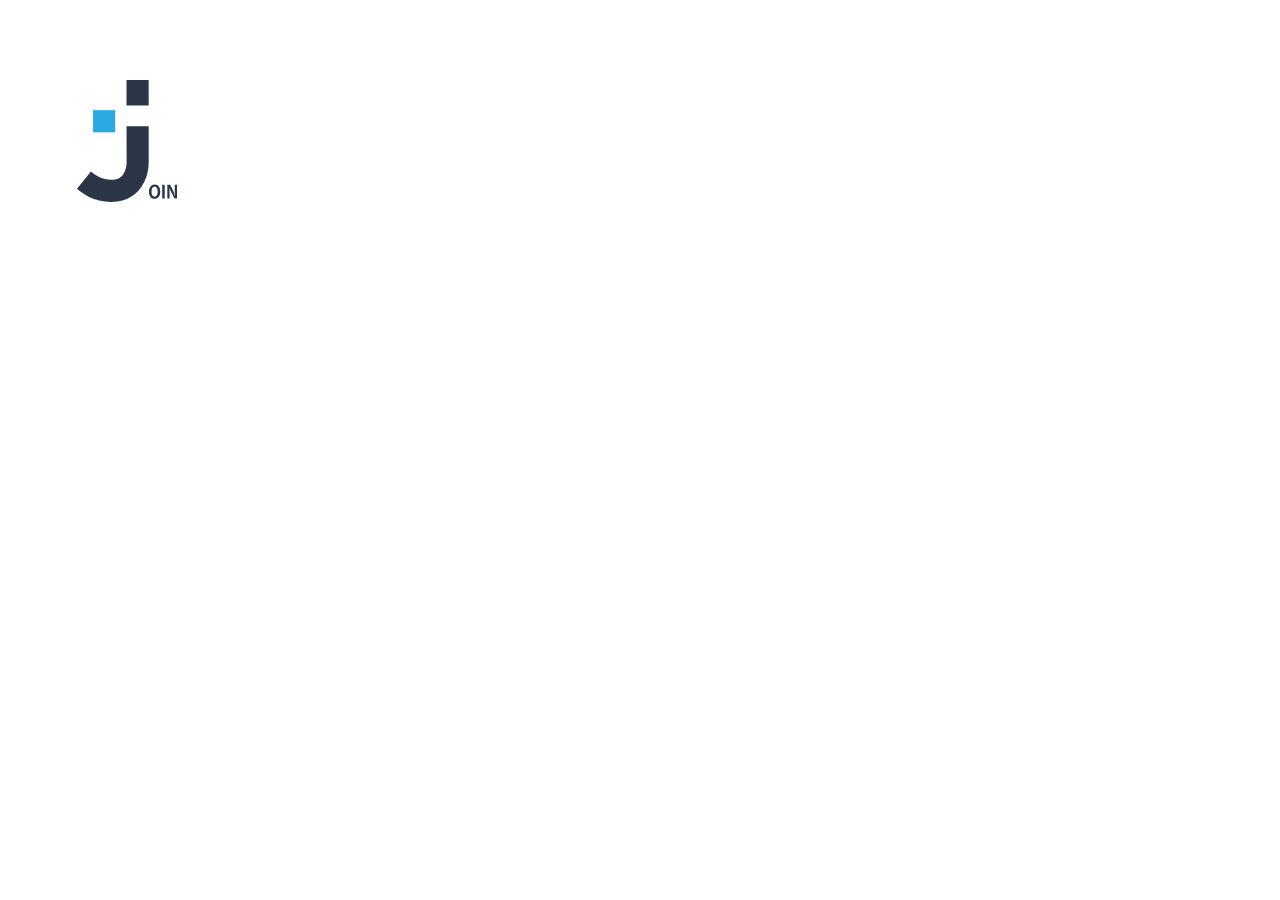
<file: privacy.html>
<!DOCTYPE html>
<html lang="en">

<head>
    <meta charset="UTF-8">
    <meta name="viewport" content="width=device-width, initial-scale=1.0">
    <title>Privacy Policy | Join</title>
    <script defer src="./js/script.js"></script>
    <script defer src="./js/remoteStorage.js"></script>
    <script defer src="./js/template.js"></script>
    <script defer src="./js/login.js"></script>
    <script defer src="./js/add_tasks.js"></script>
    <script defer src="./js/generateHTML.js"></script>
    <link rel="icon" href="./assets/img/general/logo_favicon.svg">
    <link rel="stylesheet" href="./css/style.css">
    <link rel="stylesheet" href="./css/fonts.css">
    <link rel="stylesheet" href="./css/colors.css">
    <link rel="stylesheet" href="./css/template.css">
    <link rel="stylesheet" href="./css/formal-content.css">
    <link rel="stylesheet" href="./css/mediaQuery.css">
</head>

<body class="flex_dir_c" onload="includeHTML(); initRemoveItemTasks()">

    <div onclick="closeSubmenuHeader(event)" class="wrapped_maxWidth">

        <div class="right_section flex_dir_c">

            <!--      Section header    -->

            <div w3-include-html="assets/templates/header.html"></div>

            <!--      Section header    -->


            <section id="main_container" class="main_maxWidth">
                <div class="content">
                    <div class="h1-container">
                        <h1 class="margin-bottom-32px">Privacy Policy</h1>

                        <a onclick="setReferrer('.referrer_privacy');" href="" class="referrer_privacy arrow-left pointer">

                            <img src="./assets/img/general/arrow_left_line.svg">
                        </a>
                    </div>
                    <div>
                        <h2 class="margin-bottom-16px">1. Data Protection at a Glance</h2>
                        <h3>General Information</h3>
                        <p class="margin-bottom-32px">The following notes provide a simple overview of what happens to your personal data when you visit this website. Personal data is any data with which you can be personally identified. Detailed information on data protection can
                            be found in our privacy policy listed below this text.</p>
                        <h3 class="margin-bottom-16px">Data Collection on This Website</h3>
                        <h4>Who is responsible for data collection on this website?</h4>
                        <p class="margin-bottom-16px">The data processing on this website is carried out by the website operator. You can find their contact details in the "Information on the Responsible Party" section of this privacy policy.</p>
                        <h4>How do we collect your data?</h4>
                        <p class="margin-bottom-16px">Your data is collected in part by you providing it to us. This may include data that you enter into a contact form, for example.<br />Other data is collected automatically or with your consent when you visit the website through
                            our IT systems. These are primarily technical data (e.g., internet browser, operating system, or time of page access). This data is collected automatically as soon as you enter this website.</p>
                        <h4>What do we use your data for?</h4>
                        <p class="margin-bottom-16px">Some of the data is collected to ensure the proper functioning of the website. Other data may be used to analyze your user behavior.</p>
                        <h4>What rights do you have regarding your data?</h4>
                        <p class="margin-bottom-32px">You have the right to receive information about the origin, recipient, and purpose of your stored personal data free of charge at any time. You also have the right to request the correction or deletion of this data. If you have
                            given your consent to data processing, you can revoke this consent at any time for the future. Additionally, under certain circumstances, you have the right to request the restriction of processing of your personal data. Furthermore,
                            you have the right to lodge a complaint with the competent supervisory authority. For this and other questions regarding data protection, you can contact us at any time.</p>
                    </div>

                    <div>
                        <h2 class="margin-bottom-16px">2. General Notes and Mandatory Information</h2>
                        <h3>Data Protection</h3>
                        <p class="margin-bottom-16px">The operators of these pages take the protection of your personal data very seriously. We treat your personal data confidentially and in accordance with the statutory data protection regulations and this privacy policy.<br />When
                            you use this website, various personal data is collected. Personal data is data with which you can be personally identified. This privacy policy explains what data we collect and what we use it for. It also explains how and
                            for what purpose this is done.<br />We would like to point out that data transmission over the internet (e.g., communication by e-mail) may have security gaps. A complete protection of data against access by third parties is
                            not possible.</p>
                        <h3>Information about the responsible party</h3>
                        <p class="margin-bottom-16px">The responsible party for data processing on this website is:</p>
                        <p>Join</p>
                        <p>Holunderweg 1<br />88400 Biberach an der Ri&szlig;</p>
                        <p class="margin-bottom-16px">Email: <span>join@customer-service.de</span></p>
                        <p class="margin-bottom-16px">The responsible party is the natural or legal person who alone or jointly with others decides on the purposes and means of processing personal data (e.g., names, email addresses, etc.).</p>
                        <h3>Storage duration</h3>
                        <p class="margin-bottom-16px">Unless a specific storage period is specified within this privacy policy, your personal data will remain stored with us until the purpose for processing the data no longer applies. If you assert a legitimate request for deletion
                            or revoke your consent to data processing, your data will be deleted unless we have other legally permissible reasons for storing your personal data (e.g., tax or commercial retention periods); in the latter case, the deletion
                            will take place after these reasons no longer apply.</p>
                        <h3>General information on the legal basis for data processing on this website</h3>
                        <p class="margin-bottom-16px">If you have given your consent to data processing, we process your personal data on the basis of Art. 6 (1) lit. a GDPR or Art. 9 (2) lit. a GDPR, if special categories of data according to Art. 9 (1) GDPR are processed. In the
                            case of express consent to the transfer of personal data to third countries, the processing is also based on Art. 49 (1) lit. a GDPR. If you have consented to the storage of cookies or access to information on your device (e.g.,
                            via device fingerprinting), the processing also takes place on the basis of &sect; 25 (1) TTDSG. Consent can be revoked at any time. If your data is required for the fulfillment of a contract or for the implementation of pre-contractual
                            measures, we process your data based on Art. 6 (1) lit. b GDPR. Furthermore, we process your data if necessary to fulfill a legal obligation based on Art. 6 (1) lit. c GDPR. Data processing may also be based on our legitimate
                            interests pursuant to Art. 6 (1) lit. f GDPR. The relevant legal bases in each individual case are provided in the following paragraphs of this privacy policy.</p>
                        <h3>Recipients of personal data</h3>
                        <p class="margin-bottom-16px">In the course of our business activities, we work with various external entities. This may require the transfer of personal data to these external entities. We only pass on personal data to external entities if it is necessary
                            for the fulfillment of a contract, if we are legally obligated to do so (e.g., disclosure of data to tax authorities), if we have a legitimate interest pursuant to Art. 6 (1) lit. f GDPR in the transfer, or if another legal
                            basis permits the transfer of data. When using data processors, we only transfer personal data of our customers on the basis of a valid contract for data processing. In the case of joint processing, a joint processing agreement
                            is concluded.</p>
                        <h3>Revocation of your consent to data processing</h3>
                        <p class="margin-bottom-16px">Many data processing operations are only possible with your express consent. You can revoke consent you have already given at any time. The legality of the data processing carried out before the revocation remains unaffected by
                            the revocation.</p>
                        <h3>Right to object to data collection in special cases and to direct advertising (Art. 21 GDPR)</h3>
                        <p class="margin-bottom-16px">If data processing is based on Art. 6 (1) lit. e or f GDPR, you have the right to object to the processing of your personal data for reasons that arise from your particular situation, including profiling based on these provisions.
                            The respective legal basis on which processing is based can be found in this privacy policy. If you object, we will no longer process your personal data unless we can demonstrate compelling legitimate grounds for the processing
                            that override your interests, rights, and freedoms or if the processing serves the assertion, exercise, or defense of legal claims (objection pursuant to Art. 21 (1) GDPR).<br />If your personal data is processed for direct
                            marketing purposes, you have the right to object at any time to the processing of your personal data for the purpose of such advertising, including profiling to the extent that it is related to such direct marketing. If you
                            object, your personal data will subsequently no longer be used for direct marketing purposes (objection pursuant to Art. 21 (2) GDPR).</p>
                        <h3>Right to lodge a complaint with the supervisory authority</h3>
                        <p class="margin-bottom-16px">In the event of violations of the GDPR, data subjects have the right to lodge a complaint with a supervisory authority, in particular in the member state of their habitual residence, place of work, or place of the alleged infringement.
                            This right to lodge a complaint is without prejudice to other administrative or judicial remedies.</p>
                        <h3>Right to data portability</h3>
                        <p class="margin-bottom-16px">You have the right to have data that we process automatically on the basis of your consent or in fulfillment of a contract handed over to you or to a third party in a standard, machine-readable format. If you request the direct
                            transfer of the data to another responsible party, this will only be done to the extent that it is technically feasible.</p>
                        <h3>Information, correction, and deletion</h3>
                        <p class="margin-bottom-16px">Within the framework of the applicable legal provisions, you have the right to free information about your stored personal data, its origin and recipient, and the purpose of data processing at any time. You also have the right
                            to correct or delete this data. For this purpose and for further questions regarding personal data, you can contact us at any time.</p>
                        <h3>Right to restriction of processing</h3>
                        <p class="margin-bottom-16px">You have the right to request the restriction of the processing of your personal data. You can contact us at any time for this purpose. The right to restrict processing exists in the following cases:<br />If you dispute the accuracy
                            of your personal data stored by us, we usually need time to verify this. For the duration of the examination, you have the right to request the restriction of the processing of your personal data.<br />If the processing of
                            your personal data was/is unlawful, you can request the restriction of data processing instead of deletion.<br />If we no longer need your personal data, but you need it for the exercise, defense, or assertion of legal claims,
                            you have the right to request the restriction of the processing of your personal data instead of deletion.<br />If you have filed an objection pursuant to Art. 21 (1) GDPR, a balance must be struck between your interests and
                            ours. As long as it is not yet clear whose interests prevail, you have the right to request the restriction of the processing of your personal data.<br />If you have restricted the processing of your personal data, this data
                            &ndash; apart from its storage &ndash; may only be processed with your consent or for the assertion, exercise, or defense of legal claims or for the protection of the rights of another natural or legal person or for reasons
                            of important public interest of the European Union or a member state.</p>
                        <p class="p1">Quelle: https://www.e-recht24.de<span class="Apple-converted-space">&nbsp;</span></p>
                    </div>
            </section>

            </div>

            <!--      Section Side Menu   -->

            <div class="side_menu_sticky" w3-include-html="assets/templates/side_menu.html"></div>

            <!--      Section Side Menu    -->

        </div>

</body>

</html>
</file>
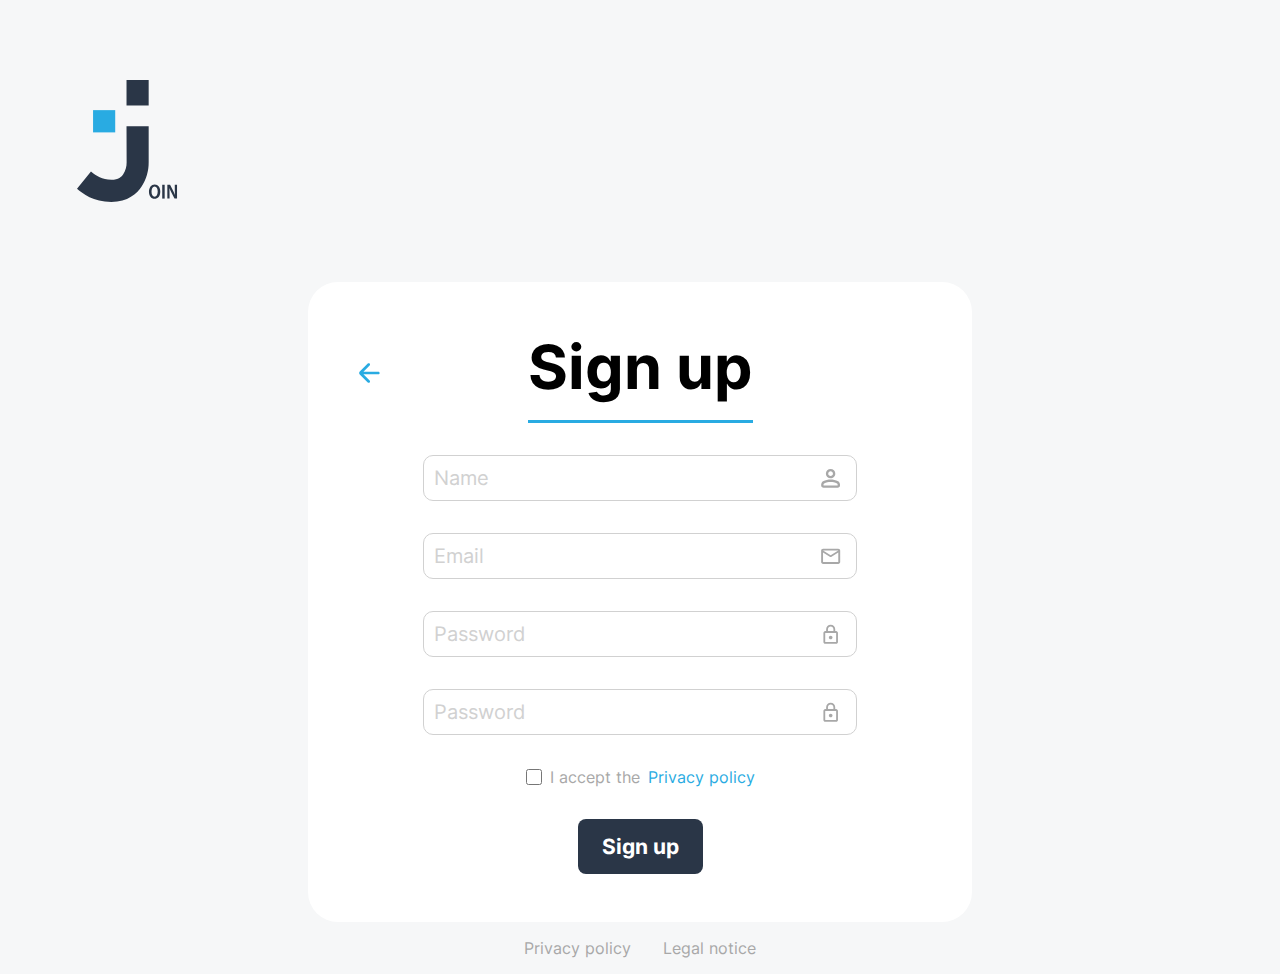
<file: signup.html>
<!DOCTYPE html>


<html lang="en">

<head>
    <meta charset="UTF-8">
    <meta name="viewport" content="width=device-width, initial-scale=1.0">
    <title>Join</title>
    <link rel="icon" type="image/x-icon" href="./assets/img/logIn_SignUp/Capa1.svg">
    <link rel="stylesheet" href="./css/colors.css">
    <link rel="stylesheet" href="./css/style_login.css">
    <link rel="stylesheet" href="./css/fonts.css">
    <link rel="stylesheet" href="./css/mediaQuery.css">
    <script defer src="./js/remoteStorage.js"></script>
    <script defer src="./js/login.js"></script>
    <script defer src="./js/contacts.js"></script>
    <script defer src="./js/register.js"></script>
    <script defer src="./js/script.js"></script>
</head>

<body onload="setPreviousPageParams()" class="display-fc">
    <div class="limitation">
        <header class="d-center-space-betwen">
            <img src="./assets/img/logIn_SignUp/Capa1.svg" alt="" class="imglogo">

        </header>
        <div class="display-fcc">
            <div class="frame153 display-fccc">

                <div class="display-f arrow_header_signUp">
                    <a href="./index.html">
                        <img src="./assets/img/logIn_SignUp/arrow-left-line.svg" class="arrow_signUp" alt="arrow left">
                    </a>
                    <div class="header_LogIn">
                        <h1 class="headline_logIn">Sign up</h1>
                        <div class="vector_login"></div>
                    </div>
                </div>

                <form onsubmit="addUser(); return false;" class="display-fccc gap">
                    <div id="nameContainer" class="password_container">
                        <input id="name" placeholder="Name" type="text" class="input-with-image b-img-email" onclick="changeName()" required>
                        <img src="./assets/img/logIn_SignUp/person.svg" alt="">
                    </div>
                    <div id="emailContainer" class="password_container">
                        <input id="email" placeholder="Email" type="email" class="input-with-image b-img-email" onclick="changeEmail()" required>
                        <img src="./assets/img/logIn_SignUp/mail.svg" alt="">
                    </div>
                    <div id="passwordButten" class="password_container">
                        <input id="password" placeholder="Password" type="password" onclick="changePassword()" required >
                        <img src="./assets/img/logIn_SignUp/lock.svg " alt="" id="passwordLock" class="password_lock">
                        <a role="button" class="password_butten" onclick="togglePasswordVisibility()">
                            <img src="./assets/img/logIn_SignUp/visibility_off.svg" alt="" id="notSee"   class="hidden"  >
                            <img src="./assets/img/logIn_SignUp/visibility.svg" alt="" id="lock" class="hidden">
                        </a>
                    </div>
                    <div id="confirmPasswordButten" class="password_container">
                        <input id="confirmPassword" placeholder="Password" type="password" onclick="changeConfirmPassword()" required >
                        <img src="./assets/img/logIn_SignUp/lock.svg " alt="" id="confirmpPasswordLock" class="password_lock">
                        <a role="button" class="password_butten" onclick="toggleConfirmPasswordVisibility()">
                            <img src="./assets/img/logIn_SignUp/visibility_off.svg" alt="" id="notSeeConfirm"   class="hidden"  >
                            <img src="./assets/img/logIn_SignUp/visibility.svg" alt="" id="seeConfirm" class="hidden">
                        </a>
                    </div>
                    <span id="singupError" class="password-error hidden">Ups! Your password don´t match</span>
                    <span id="mailError" class="password-error hidden" >Ups! The email Address is already taken.</span>
                    <div class="accept_box">
                        <input type="checkbox" class="style_checkbox" required> <span class="gray"> I accept the </span><a href="../../privacy.html" class="link-checkbox" target="_blank">Privacy policy</a>
                    </div>
                    <div>
                        <button id="signupButton" class="button-login-blue button-p text_login_btn mobile_login_btn hover">Sign up</button>
                    </div>
                </form>
                <span id="successMessage" class="login_successful hidden">You Signed Up successfully</span>
            </div>
        </div>
        <footer class="display-fcc gap gray">
            <a href="privacy.html" class="pointer-coler link_visited" target="_blank">Privacy policy</a>
            <a href="legal_notice.html" class="pointer-coler link_visited" target="_blank">Legal notice</a>
        </footer>
    </div>
</body>

</html>
</file>
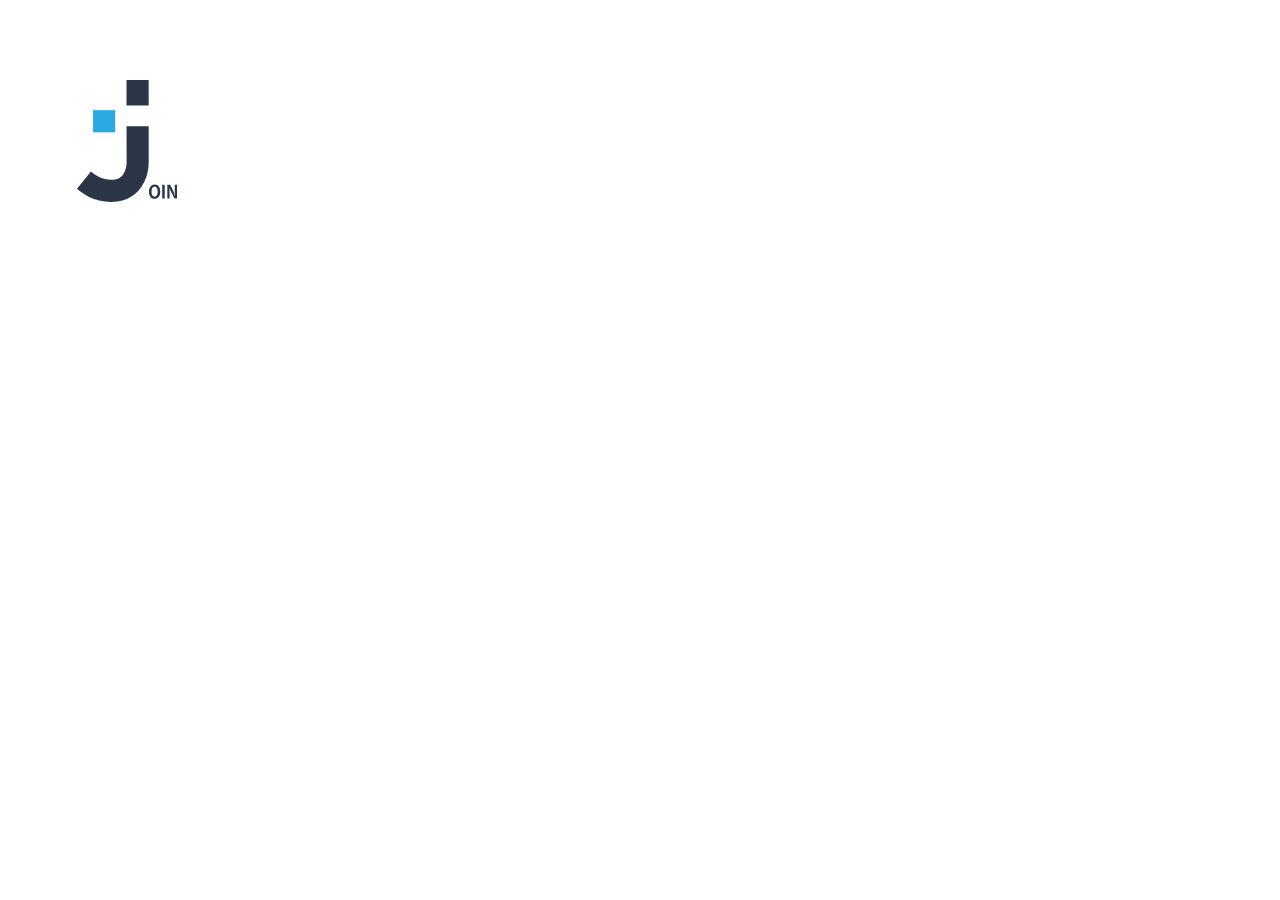
<file: summary.html>
<!DOCTYPE html>
<html lang="en">

<head>
    <meta charset="UTF-8" />
    <meta name="viewport" content="width=device-width, initial-scale=1.0" />
    <title>Summary</title>
    <link rel="icon" type="image/svg+xml" href="./assets/img/general/logo_favicon.svg" />
    <script defer src="./js/remoteStorage.js"></script>
    <script defer src="./js/script.js"></script>
    <script defer src="./js/template.js"></script>
    <script defer src="./js/board.js"></script>
    <script defer src="./js/contacts.js"></script>
    <script defer src="./js/login.js"></script>
    <script defer src="./js/summary.js"></script>
    <script defer src="./js/generateHTML.js"></script>
    <script defer src="./js/add_tasks.js"></script>
    <link rel="stylesheet" href="./css/colors.css" />
    <link rel="stylesheet" href="./css/fonts.css" />
    <link rel="stylesheet" href="./css/style.css" />
    <link rel="stylesheet" href="./css/template.css" />
    <link rel="stylesheet" href="./css/summary.css" />
    <link rel="stylesheet" href="./css/mediaQuery.css" />
</head>

<body class="flex_dir_c" onload="includeHTML(); initializeSummary(); initRemoveItemTasks()">

    <div onclick="closeSubmenuHeader(event)" class="wrapped_maxWidth">
        <div class="right_section flex_dir_c">
            <!--      Section header    -->

            <div w3-include-html="assets/templates/header.html"></div>

            <!--      Section header    -->


            <section id="main_container" class="main_summary">
                <!--     render Summary in JS    -->
            </section>
        </div>

        <!--      Section Side Menu   -->

        <div class="side_menu_sticky" w3-include-html="assets/templates/side_menu.html"></div>

        <!--      Section Side Menu    -->
    </div>
</body>

</html>
</file>
<file: css/fonts.css>
/* open-sans-300 - latin */
@font-face {
    font-display: swap; /* Check https://developer.mozilla.org/en-US/docs/Web/CSS/@font-face/font-display for other options. */
    font-family: 'Open Sans';
    font-style: normal;
    font-weight: 300;
    src: url('../fonts/open-sans-v40-latin-300.woff2') format('woff2'); /* Chrome 36+, Opera 23+, Firefox 39+, Safari 12+, iOS 10+ */
  }
  /* open-sans-300italic - latin */
  @font-face {
    font-display: swap; /* Check https://developer.mozilla.org/en-US/docs/Web/CSS/@font-face/font-display for other options. */
    font-family: 'Open Sans';
    font-style: italic;
    font-weight: 300;
    src: url('../fonts/open-sans-v40-latin-300italic.woff2') format('woff2'); /* Chrome 36+, Opera 23+, Firefox 39+, Safari 12+, iOS 10+ */
  }
  /* open-sans-regular - latin */
  @font-face {
    font-display: swap; /* Check https://developer.mozilla.org/en-US/docs/Web/CSS/@font-face/font-display for other options. */
    font-family: 'Open Sans';
    font-style: normal;
    font-weight: 400;
    src: url('../fonts/open-sans-v40-latin-regular.woff2') format('woff2'); /* Chrome 36+, Opera 23+, Firefox 39+, Safari 12+, iOS 10+ */
  }
  /* open-sans-italic - latin */
  @font-face {
    font-display: swap; /* Check https://developer.mozilla.org/en-US/docs/Web/CSS/@font-face/font-display for other options. */
    font-family: 'Open Sans';
    font-style: italic;
    font-weight: 400;
    src: url('../fonts/open-sans-v40-latin-italic.woff2') format('woff2'); /* Chrome 36+, Opera 23+, Firefox 39+, Safari 12+, iOS 10+ */
  }
  /* open-sans-500 - latin */
  @font-face {
    font-display: swap; /* Check https://developer.mozilla.org/en-US/docs/Web/CSS/@font-face/font-display for other options. */
    font-family: 'Open Sans';
    font-style: normal;
    font-weight: 500;
    src: url('../fonts/open-sans-v40-latin-500.woff2') format('woff2'); /* Chrome 36+, Opera 23+, Firefox 39+, Safari 12+, iOS 10+ */
  }
  /* open-sans-500italic - latin */
  @font-face {
    font-display: swap; /* Check https://developer.mozilla.org/en-US/docs/Web/CSS/@font-face/font-display for other options. */
    font-family: 'Open Sans';
    font-style: italic;
    font-weight: 500;
    src: url('../fonts/open-sans-v40-latin-500italic.woff2') format('woff2'); /* Chrome 36+, Opera 23+, Firefox 39+, Safari 12+, iOS 10+ */
  }
  /* open-sans-600 - latin */
  @font-face {
    font-display: swap; /* Check https://developer.mozilla.org/en-US/docs/Web/CSS/@font-face/font-display for other options. */
    font-family: 'Open Sans';
    font-style: normal;
    font-weight: 600;
    src: url('../fonts/open-sans-v40-latin-600.woff2') format('woff2'); /* Chrome 36+, Opera 23+, Firefox 39+, Safari 12+, iOS 10+ */
  }
  /* open-sans-600italic - latin */
  @font-face {
    font-display: swap; /* Check https://developer.mozilla.org/en-US/docs/Web/CSS/@font-face/font-display for other options. */
    font-family: 'Open Sans';
    font-style: italic;
    font-weight: 600;
    src: url('../fonts/open-sans-v40-latin-600italic.woff2') format('woff2'); /* Chrome 36+, Opera 23+, Firefox 39+, Safari 12+, iOS 10+ */
  }
  /* open-sans-700 - latin */
  @font-face {
    font-display: swap; /* Check https://developer.mozilla.org/en-US/docs/Web/CSS/@font-face/font-display for other options. */
    font-family: 'Open Sans';
    font-style: normal;
    font-weight: 700;
    src: url('../fonts/open-sans-v40-latin-700.woff2') format('woff2'); /* Chrome 36+, Opera 23+, Firefox 39+, Safari 12+, iOS 10+ */
  }
  /* open-sans-700italic - latin */
  @font-face {
    font-display: swap; /* Check https://developer.mozilla.org/en-US/docs/Web/CSS/@font-face/font-display for other options. */
    font-family: 'Open Sans';
    font-style: italic;
    font-weight: 700;
    src: url('../fonts/open-sans-v40-latin-700italic.woff2') format('woff2'); /* Chrome 36+, Opera 23+, Firefox 39+, Safari 12+, iOS 10+ */
  }
  /* open-sans-800 - latin */
  @font-face {
    font-display: swap; /* Check https://developer.mozilla.org/en-US/docs/Web/CSS/@font-face/font-display for other options. */
    font-family: 'Open Sans';
    font-style: normal;
    font-weight: 800;
    src: url('../fonts/open-sans-v40-latin-800.woff2') format('woff2'); /* Chrome 36+, Opera 23+, Firefox 39+, Safari 12+, iOS 10+ */
  }
  /* open-sans-800italic - latin */
  @font-face {
    font-display: swap; /* Check https://developer.mozilla.org/en-US/docs/Web/CSS/@font-face/font-display for other options. */
    font-family: 'Open Sans';
    font-style: italic;
    font-weight: 800;
    src: url('../fonts/open-sans-v40-latin-800italic.woff2') format('woff2'); /* Chrome 36+, Opera 23+, Firefox 39+, Safari 12+, iOS 10+ */
  }


  /* inter-100 - latin */
@font-face {
    font-display: swap; /* Check https://developer.mozilla.org/en-US/docs/Web/CSS/@font-face/font-display for other options. */
    font-family: 'Inter';
    font-style: normal;
    font-weight: 100;
    src: url('../fonts/inter-v13-latin-100.woff2') format('woff2'); /* Chrome 36+, Opera 23+, Firefox 39+, Safari 12+, iOS 10+ */
  }
  /* inter-200 - latin */
  @font-face {
    font-display: swap; /* Check https://developer.mozilla.org/en-US/docs/Web/CSS/@font-face/font-display for other options. */
    font-family: 'Inter';
    font-style: normal;
    font-weight: 200;
    src: url('../fonts/inter-v13-latin-200.woff2') format('woff2'); /* Chrome 36+, Opera 23+, Firefox 39+, Safari 12+, iOS 10+ */
  }
  /* inter-300 - latin */
  @font-face {
    font-display: swap; /* Check https://developer.mozilla.org/en-US/docs/Web/CSS/@font-face/font-display for other options. */
    font-family: 'Inter';
    font-style: normal;
    font-weight: 300;
    src: url('../fonts/inter-v13-latin-300.woff2') format('woff2'); /* Chrome 36+, Opera 23+, Firefox 39+, Safari 12+, iOS 10+ */
  }
  /* inter-regular - latin */
  @font-face {
    font-display: swap; /* Check https://developer.mozilla.org/en-US/docs/Web/CSS/@font-face/font-display for other options. */
    font-family: 'Inter';
    font-style: normal;
    font-weight: 400;
    src: url('../fonts/inter-v13-latin-regular.woff2') format('woff2'); /* Chrome 36+, Opera 23+, Firefox 39+, Safari 12+, iOS 10+ */
  }
  /* inter-500 - latin */
  @font-face {
    font-display: swap; /* Check https://developer.mozilla.org/en-US/docs/Web/CSS/@font-face/font-display for other options. */
    font-family: 'Inter';
    font-style: normal;
    font-weight: 500;
    src: url('../fonts/inter-v13-latin-500.woff2') format('woff2'); /* Chrome 36+, Opera 23+, Firefox 39+, Safari 12+, iOS 10+ */
  }
  /* inter-600 - latin */
  @font-face {
    font-display: swap; /* Check https://developer.mozilla.org/en-US/docs/Web/CSS/@font-face/font-display for other options. */
    font-family: 'Inter';
    font-style: normal;
    font-weight: 600;
    src: url('../fonts/inter-v13-latin-600.woff2') format('woff2'); /* Chrome 36+, Opera 23+, Firefox 39+, Safari 12+, iOS 10+ */
  }
  /* inter-700 - latin */
  @font-face {
    font-display: swap; /* Check https://developer.mozilla.org/en-US/docs/Web/CSS/@font-face/font-display for other options. */
    font-family: 'Inter';
    font-style: normal;
    font-weight: 700;
    src: url('../fonts/inter-v13-latin-700.woff2') format('woff2'); /* Chrome 36+, Opera 23+, Firefox 39+, Safari 12+, iOS 10+ */
  }
  /* inter-800 - latin */
  @font-face {
    font-display: swap; /* Check https://developer.mozilla.org/en-US/docs/Web/CSS/@font-face/font-display for other options. */
    font-family: 'Inter';
    font-style: normal;
    font-weight: 800;
    src: url('../fonts/inter-v13-latin-800.woff2') format('woff2'); /* Chrome 36+, Opera 23+, Firefox 39+, Safari 12+, iOS 10+ */
  }
  /* inter-900 - latin */
  @font-face {
    font-display: swap; /* Check https://developer.mozilla.org/en-US/docs/Web/CSS/@font-face/font-display for other options. */
    font-family: 'Inter';
    font-style: normal;
    font-weight: 900;
    src: url('../fonts/inter-v13-latin-900.woff2') format('woff2'); /* Chrome 36+, Opera 23+, Firefox 39+, Safari 12+, iOS 10+ */
  }
</file>
<file: css/colors.css>
:root {
    --menuButtonDarkblue: #2A3647;
    --activeClickMenuBlue: #091031;
    --hoverMenuBlue: #2A3D59;
    --lightblue: #29ABE2;
    --backgroundblue: #F5F7F8;
    --backgroundgrey: #F5F5F5;
    --backgroundSpacer: #D1D1D1;
    --backgroundHoverArrow: #EEEEEE;
    --prioUrgent: #FF3D00;
    --prioMedium: #ffa800;
    --prioLow: #7AE229;
    --white: #ffffff;
    --black: #000000;
    --grey: #A8A8A8;
    --fontGrey: #CDCDCD;
    --tagOrange: #FF7A00;
    --tagPink: #FF5EB3;
    --tagPurple: #6E52FF;
    --tagDarkPurple: #9327FF;
    --tagLightBlue: #00BEE8;
    --tagTurquoise: #1FD7C1;
    --tagApricot: #FF745E;
    --tagLightOrange: #FFA35E;
    --tagLightPink: #FC71FF;
    --tagYellow: #FFC701;
    --tagBlue: #0038FF;
    --tagGreen: #C3FF2B;
    --taglightYellow: #FFE62B;
    --tagRed: #FF4646;
    --tagMediumYellow: #FFBB2B;
    --fontColorMail: #007CEE;
    --errorPink: #FF8190;
    --errorRed: #FF001F;
}
</file>
<file: css/style_login.css>
body {
  background: rgb(246, 247, 248);
  align-items: center;
  height: 100vh;
}

* {
  margin: 0;
  font-family: "Inter", sans-serif;
}

a {
  text-decoration: none;
  color: var(--grey);
}

.link_visited:visited {
  color: var(--grey);
}

.gray {
  color: var(--grey);
}

.limitation {
    max-width: 1440px;
    width: 100%;
    height: 100vh;
    margin: auto;
}

.hidden {
  display: none;
}

.display-f {
  display: flex;
}

.display-fjc {
  display: flex;
  justify-content: center;
}

.d-center-space-betwen {
  display: flex;
  align-items: center;
  justify-content: space-between;
}

.display-fc {
  display: flex;
  flex-direction: column;
}

.display-ac {
  display: flex;
  align-items: center;
}

.display-fccc {
  display: flex;
  justify-content: center;
  align-items: center;
  flex-direction: column;
}

.display-fcc {
  display: flex;
  justify-content: center;
  align-items: center;
}

.display-fsecc {
  display: flex;
  justify-content: space-evenly;
  align-items: center;
}

.padding {
  padding: 80px;
}

.join-logo {
  width: 100%;
  height: 100vh;
  background-color: var(--white);
  z-index: 1;
  position: fixed;
}

.img-animaschen {
  height: 334.07px;
  width: 274px;
  background: url(../assets/img/logIn_SignUp/Capa1.svg);
  background-repeat: no-repeat;
  overflow: hidden;
}

.animated-image {
    position: absolute;
    top: 45%;
    left: 45%;
    transform: translate(-50%, -50%);
    animation: slideToLeftTop 1200ms forwards linear;
} 

@keyframes slideToLeftTop {
    0% {
        top: 50%;
        left: 50%;
        transform: translate(-50%, -50%);
    } 
    100% {
      width: 100px;
      height: 122px;
      top: 80px;
      left: 77px;
      transform: none;
    }
}

.login_successful {
  position: absolute;
  bottom: -100px;
  left: 50%;
  transform: translateX(-50%);
  text-align: center;
  font-weight: 700;
  background-color: var(--menuButtonDarkblue);
  color: var(--white);
  border-radius: 8px;
  padding: 15px 24px;
  border: none;
}
@keyframes moveSpan {
  0% {
    bottom: -100px;
  }
  100% {
    bottom: 30%;
  }
}
.animate {
  display: block;
  animation: moveSpan 2s linear forwards;
}

.show {
  display: block;
  bottom: 100px;
  animation: slideIn 0.5s forwards;
}

@keyframes slideIn {
  from {
    bottom: -100px;
  }
  to {
    bottom: 50%;
  }
}

.cover-button {
    visibility: hidden;
    background-color: var(--lightblue);
    box-shadow: -1px 4px 4px rgba(0, 0, 0, 0.25);
}

.button_color {
    background-color: var(--lightblue);
    box-shadow: -1px 4px 4px rgba(0, 0, 0, 0.25);
}

.gap {
  gap: 32px;
}

.imglogo {
  padding: 80px 77px;
}

.destop-login,
.padding {
  padding-right: 77px;
}

.logo-login {
  height: 100vh;
  background-color: var(--white);
}

.frame153 {
  padding: 48px 115px;
  gap: 32px;
  border-radius: 30px;
  background-color: var(--white);
}

.frame153-singup {
  padding: 48px 115px;
  gap: 32px;
  border-radius: 30px;
  background-color: var(--white);
}

.button-p {
  display: flex;
  align-items: center;
  justify-content: center;
}

.button-login-blue {
  font-weight: 700;
  background-color: var(--menuButtonDarkblue);
  color: var(--white);
  border-radius: 8px;
  padding: 15px 24px;
  border: none;
}

.button-login-blue:hover {
  background-color: var(--lightblue);
  box-shadow: -1px 4px 4px rgba(0, 0, 0, 0.25);
}

.button-login-white {
  border: 1px solid var(--menuButtonDarkblue);
  font-style: normal;
  font-weight: 700;
  background-color: var(--white);
  color: var(--menuButtonDarkblue);
  border-radius: 8px;
  padding: 15px 24px;
}

.arrow_header_signUp {
  align-items: baseline;
}

.arrow_signUp {
  margin-left: -175px;
}

.arrow_signUp:hover {
  border-radius: 42px;
  background-color: var(--backgroundHoverArrow);
}

.text_login_btn {
  font-size: 21px;
}

.button-login-white:hover {
  border-color: var(--lightblue);
  color: var(--lightblue);
  box-shadow: -1px 4px 4px rgba(0, 0, 0, 0.25);
}

.header_LogIn {
  display: flex;
  flex-direction: column;
  gap: 16px;
}

.headline_logIn {
  font-size: 61px;
}

.vector_login {
  border: 3px solid;
  border-top: 150px;
  border-color: var(--lightblue);
}

.link-checkbox {
  color: var(--lightblue);
}

.link-checkbox:hover {
  text-decoration: underline;
  font-weight: bold;
}

.password_container {
  display: flex;
  align-items: center;
  border: 1px solid var(--backgroundSpacer);
  padding: 5px;
  border-radius: 10px;
  width: fit-content;
  width: 422px;
  background-color: var(--white);
}

.password_container_border {
  border: 1px solid var(--lightblue);
}

.password_container input {
  border: none;
  outline: none;
  padding: 5px;
  flex: 1;
  background-color: var(--white);
  font-size: 20px;
}

.password_container img {
  cursor: pointer;
  width: 20px;
  height: 20px;
  margin-right: 10px;
}

.password_container:hover {
  border: 1px solid var(--lightblue);
}

.password_lock,
.password_show,
.password_hide {
  width: 20px;
  height: 20px;
}

.password_hide {
  display: none;
}

.input-border {
  border-color: var(--errorRed);
}

.password_container input::placeholder {
  font-size: 20px;
  color: var(--backgroundSpacer);
}

.padding {
  padding: 8px;
}

input:hover,
.hover,
.pointer-coler:hover {
  cursor: pointer;
}

.rememberMe_box {
  align-self: baseline;
  padding-left: 48px;
}

.accept_box,
.rememberMe_box {
  display: flex;
  gap: 8px;
  align-items: center;
}

.style_checkbox {
  height: 16px;
  width: 16px;
}

.password-error {
  flex: 1;
  color: var(--errorPink);
}

footer {
  padding: 16px;
  bottom: 40px;
}

.pointer-coler:hover {
  color: var(--lightblue);
}
</file>
<file: css/mediaQuery.css>
@media (min-width: 801px) {
  /* Header */
  .border_profile:hover { /* just the hover effect that will only trigger at 801px and up */
    background-color: #0c2e621f;
  }
  /* Side Menu */
  .menu_icon_text:not(.activeLink):hover,
  .submenu_header_style a:not(.activeLink):hover {
    background-color: var(--hoverMenuBlue);
  }
}

@media (max-width: 1110px) {
  /* Header */
  #header {
    height: 80px;
    padding: 20px 40px 20px 52px;
  }

  #main_container {
    height: calc(100vh - 80px);
}
/* Contacts - Dialog add & edit Contact */
#content_contacts {
  width: 100%;
  height: 100%;
}

.main_contacts {
  display: block;
}

.head_overview {
  display: flex;
  justify-content: space-between;
  padding-top: 48px;
  padding-right: 16px;
}

.left_part_overview {
  padding-top: 0px;
}

.add_person_more_icon {
  width: 32px;
  height: 32px;
}

.right_part_overview {
  display: flex;
  width: 32px;
  height: 32px;
}

.floating_contact {
  transform: translateX(0px);
}

.head_floating_content {
  gap: 20px;
}
}

@media (max-width: 800px) {
  .summaryText {
    opacity: 1;
    display: flex;  
    position: absolute;
    background-color: #F5F5F5;
    width: 100% !important;
    height: calc(100% - 83px);
    transition: all 1500ms ease-in;
    margin: 0 !important;
  }

  .fade-out {
    opacity: 0;
  }

  .display-none{
    display: none;
  }

  /* Header */
  #header {
    padding: 20px 16px;
  }

  .headline {
    display: none;
  }

  .logo_header_mobile {
    display: flex;
    width: 32px;
    height: 39.02px;
  }

  .header_help_icon {
    display: none;
  }

  .border_profile {
    width: 40px;
    height: 40px;
  }

  .text_profile_header {
    font-weight: 400;
  }

  /* side menu bottom */
  #side_menu_desktop {
    display: none;
  }

  #side_menu {
    background-color: var(--menuButtonDarkblue);
    display: flex;
    justify-content: space-between;
    padding: 0px 16px;
  }

  .side_menu_sticky {
    position: sticky;
    bottom: 0;
  }

  .menu_icon_text {
    flex-direction: column;
    padding: 15px 0px;
    width: 80px;
    gap: 10px;
  }

  .menu_icon_image {
    width: 24px;
    height: 24px;
  }

  .link_style {
    font-size: 14px;
    font-family: "Open Sans";
  }

  .activeLink {
    border-radius: 16px;
  }

  .wrapped_maxWidth {
    flex-direction: column;
}

  /* Scrollbar */
  ::-webkit-scrollbar {
      width: 4px;
      height: 4px;
    }
  
  ::-webkit-scrollbar-thumb {
      border-radius: 4px;
    }
  
    ::-webkit-scrollbar-thumb:horizontal {
      display: none;
    }

  #main_container {
      height: calc(100vh - 80px - 83px);
  }

  /* Contacts - Dialog add & edit Contact */
  .dialog_add_contact,
  .dialog_edit_contact {
    transform: translateY(calc(100% + 90px));
    transition: all 300ms ease-out;
  }

  .show_dialog_add_contact,
  .show_dialog_edit_contact {
    transform: translateY(0);
  }

  /* Contact options */
  .delete_content:hover .contact_delete_icon,
  .delete_content:hover p,
  .edit_content:hover .contact_edit_icon,
  .edit_content:hover p {
    filter: initial;
    color: unset;
    font-weight: 400;
  }

  /* Contact created */
  .create_contact_done {
    left: calc((100% - 315.27px) / 2);
    bottom: 200px;
    transform: translateY(314px);
    transition: all 300ms ease-out;
  }

  .show_create_contact_done {
    transform: translateY(0px);
  }

  /* Contacts */
  .main_contacts {
    flex-direction: column;
  }

  .add_change_btn_mobile {
    position: absolute;
    bottom: 109px;
    right: 24px;
    width: 56px;
    height: 56px;
    border-radius: 50%;
    box-shadow: 0px 4px 4px 0px #00000040;
  }

  #contact_view {
    height: calc(100vh - 80px - 83px);
  }

  .text_add_contact {
    display: none;
  }

  /* Contact Overview*/
  .head_overview {
    padding: 48px 16px;
  }

  .hide_desktop {
    display: flex;
    z-index: 1;
  }

  .left_part_overview {
    padding: 0px;
  }

  .headline_contacts {
    font-size: 47px;
  }

  .text_contacts {
    font-size: 20px;
  }

  .floating_contact {
    padding: 0px 16px;
    height: calc(100% - 132px);
  }

  .name_overview {
    font-weight: bold;
  }

  .editable_content {
    display: none;
  }

  .create_contact_input {
    max-width: 364px;
  }

  /* AddTask */
  .footer {
    bottom: 100px;
  }

  /* Board */
  .background-big-task{
    height: calc(100% - 83px);
}

.right_section{
  width: 100%;
}

.status_edit{
    margin-top: 24px;
    display: flex;
    flex-direction: column;
    width: 100%;
    display: block;
}

/* formal-content */
.container-navi-content{
  flex-direction: column-reverse;
}

/* style-login */
.password_container {
  width: 364px;
}
.frame153 {
  padding: 32px 24px;
}
.imglogo {
  width: 64px;
  padding: 37px 38px;
}
.frame153 {
  width: 80%;
  padding: 32px 24px;
}
.headline_logIn {
  font-size: 47px;
}
.logIn-btns {
  display: flex;
  flex-direction: column;
}
.mobile_login_btn {
  width: 180px;
  padding: 16px 0px;
}
.text_login_btn {
  font-size: 16px;
}
.arrow_signUp {
  margin-left: -100px;
}
}

/* Contacts */

@media (min-width: 801px) {

  .add_change_btn_mobile {
    margin-bottom: 16px;
  }

  .add_change_btn_mobile:hover {
    background-color: var(--lightblue);
  }

  .contact:not(.active_contact):hover {
    border-radius: 10px;
    background: linear-gradient(180deg, #f9f9f9 0%, #f0f0f0 100%);
  }

  /* Contacts - Dialog add & edit Contact */
  .cancel_create_contact_edit_btn:hover,
  .cancel_create_contact_btn:hover {
    box-shadow: 0px 4px 4px 0px #00000040;
    border: 1px solid var(--lightblue);
    color: var(--lightblue);
  }

  .cancel_create_contact_btn:hover .img_cancel_checked_btn {
    filter: invert(52%) sepia(91%) saturate(455%) hue-rotate(155deg)
      brightness(96%) contrast(84%);
  }

  .blue_btn:hover {
    background-color: var(--lightblue);
  }
}


/* Contact Overview*/

@media (min-width: 1111px) {

  #contact_view {
    display: block;
  }

  #content_contacts {
    min-width: 456px;
    max-width: 456px;
  }
}

@media (max-width: 1280px) {
  /* Contacts - Dialog add & edit Contact */
  .dialog_content {
    flex-direction: column;
  }

  .create_contact_short_name_edit,
  .create_contact_short_name {
    z-index: 1;
    position: absolute;
    top: 50%;
    left: 50%;
    transform: translate(-50%, -50%);
  }

  .dialog_add_contact,
  .dialog_edit_contact {
    flex-direction: column;
    width: 450px;
    max-height: 842px;
  }

  .top_dialog_add_edit {
    padding-left: 24px;
    border-top-right-radius: 30px;
    border-bottom-left-radius: unset;
    min-height: 378px;
  }

  .img_logo {
    display: none;
  }

  .wrapper_close_add_edit_contact {
    right: 18px;
    top: 24px;
  }
  .close_add_edit_contact {
    filter: invert(100%) sepia(0%) saturate(0%) hue-rotate(61deg)
      brightness(105%) contrast(103%);
  }

  .wrapper_close_add_edit_contact:hover {
    background-color: initial;
  }

  .headline_add_edit_contact {
    font-size: 47px;
    font-weight: 700;
    color: var(--white);
  }

  .text_add_edit_contact_dialog {
    font-size: 20px;
  }

  .bottom_dialog_add_edit {
    min-height: 443px;
    border-bottom-left-radius: 30px;
    flex-direction: column;
    justify-content: center;
    padding: 0;
  }
  .create_contact_form {
    gap: 10px;
    align-items: center;
  }

  .create_contact_input {
    padding: 10px 21px;
  }

  .cancel_create_contact_btn {
    display: none;
  }

  .create_contact_btn {
    padding: 18px 10px;
  }

  .edit_content,
  .delete_content {
    gap: 8px;
    padding: 13px;
  }
}

@media (max-width: 1220px) {
  .left_part_overview {
    flex-direction: column;
    align-items: flex-start;
    gap: 18px;
  }

  .left_part_overview_second {
    flex-direction: column;
    align-items: flex-start;
    gap: 18px;
  }

  .seperator_line_content {
    height: 3px;
    width: 90px;
  }

  .short_name_overview {
    min-width: 80px;
    min-height: 80px;
  }

  .name_overview {
    font-size: 36px;
  }

  .short_name_text_overview {
    font-size: 27px;
    font-weight: 400;
  }
}

@media screen and (max-width: 1150px) and (min-width: 1111px) {

  .left_part_overview,
  .floating_contact {
    padding-left: 20px;
  }

  .floating_contact {
    padding: 32px 20px;
  }
  .name_overview {
    max-width: 240px;
    word-break: break-all;
  }

  /* Contact created */
  .create_contact_done {
    left: 708px;
  }
}

@media screen and (max-width: 1110px) and (min-width: 800px) {
  /* Contacts */
  .contact {
    width: 352px;
  }

  /* Contact created */
  .create_contact_done {
    left: 287px;
  }
}

@media screen and (max-width: 800px) and (min-width: 460px) {
  .contacts {
    padding-left: calc((100% - 352px) / 2);
  }
}

@media (max-width: 460px) {
  /* Contacts - Dialog add & edit Contact */
  .dialog_add_contact,
  .dialog_edit_contact {
    width: 93%;
    height: calc(100vh - 90px - 86px);
  }

  /* sign-up */
  .password_container {
    width: 90%;
}
.password_container input {
    width: 90%;
}
.arrow_signUp {
    margin-left: -60px;
}
}

@media (max-width: 450px) {
  /* Contacts */
  #content_contacts {
    padding: 32px 16px;
  }

  .horizontal_line_content {
    width: 100%;
  }
}

@media (max-width: 400px) {
  /* Contacts - Dialog add & edit Contact */
  .create_contact_input {
    width: 100%;
  }

  /* board */
  .board-column{
    width: 100%;
  }
}

@media (max-width: 370px) {
  /* Contacts */
  #content_contacts {
    padding: 32px 0px;
    align-items: unset;
  }

  .contact {
    gap: 20px;
  }

  .add_change_btn_mobile {
    right: 24px;
  }

  .contact_fullName,
  .contact_mail {
    word-break: break-all;
  }

  .letter_content {
    padding: 0px 8px;
  }

  .name_overview {
    font-size: 24px;
  }
}

/* AddTasks-start */
@media (max-width: 1260px) {
  .mainAddTasks,
  .headlineAddTasks,
  .footerAddTasks {
    margin-left: 60px;
    margin-right: 60px;
  }

  /* summary */
  .containerHeadline {
    width: 580px;
  }

  .marginSummary {
    margin-left: 70px;
  }

  .summaryText {
    margin-right: 0;
  }
}

@media (max-width: 1200px) {
  .buttonPrio {
    font-size: 18px;
    padding: 14px 8px 14px 8px;
    width: 100px;
    gap: 4px;
  }

  /* summary */

  .containerHeadline {
    width: 625px;
  }

  .containerSummary {
    justify-content: center;
  }
}

@media (max-width: 1100px) {
  .mainAddTasks,
  .footerAddTasks {
    margin-left: 20px;
    margin-right: 20px;
  }

  .buttonPrio {
    font-size: 16px;
    padding: 12px 6px 12px 6px;
    width: 90px;
    height: 50px;
    gap: 4px;
  }

  .buttonPrio img {
    height: 16px;
    width: 16px;
  }

  .mainAddTasks {
    justify-content: center;
  }

  .spacerAddTasks {
    margin-left: 40px;
    margin-right: 40px;
  }

  #title,
  #date,
  #description,
  #assignedTo,
  #category,
  #subtask {
    font-size: 18px;
    padding: 8px 17px 8px 17px;
  }

  .fontUnderHeadlinesAddTasks {
    font-size: 18px;
  }

  .footerAddTasks {
    margin-left: 55px;
    margin-right: 55px;
  }

  .createButtonAddTasks {
    width: 163px;
    padding: 14px;
    gap: 4px;
    font-size: 19px;
  }

  .clearButtonAddTasks {
    width: 95px;
    height: 56px;
    padding: 13px;
    gap: 4px;
    font-size: 18px;
  }

  .addSubtask {
    top: 43px;
    right: 10px;
  }

  /* formal-content */
  .content {
    margin-left: 80px;
    margin-right: 80px;
}
}

@media (max-width: 900px) {
  .spacerAddTasks,
  .footerAddTasks {
    margin-left: 30px;
    margin-right: 30px;
  }

  .mainAddTasks {
    margin-left: 0;
    margin-right: 0;
  }

  .clearButtonAddTasks {
    margin-right: 6px;
  }

  /* sign-up */
  .destop-login {
    display: none;
}
.join-logo {
    background-color: #2A3647;
}
.img-animaschen {
    height: 121.97px;
    width: 100.03px;
    background: url(../assets/img/logIn_SignUp/Capa2.svg);
    background-repeat: no-repeat;
}
.limitation {
    width: 100%;
}
}

/* Mobil */
@media (max-width: 950px) {
  .widthHalf {
    width: unset !important;
  }

  .selectedMembersNone,
  .subtaskAreaNone {
    display: none !important;
  }

  .footerNone {
    display: none;
  }

  .footer {
    margin-top: 0;
    position: fixed;
    bottom: 20px;
    right: 20px;
  }

  .clearButtonAddTasks {
    display: none;
  }

  .headlineAddTasks {
    font-size: 47px !important;
    margin-left: 16px !important;
    margin-top: 40px !important;
  }

  .mainAddTasks {
    margin-left: 16px !important;
    flex-direction: column;
    margin-right: 16px !important;
  }

  .addTasksLeft {
    display: flex;
    flex-direction: column;
    height: unset;
    width: 100%;
  }

  .addTasksRight {
    margin-top: 16px;
    display: flex;
    flex-direction: column;
    width: 100% !important;
  }

  .spacerAddTasks {
    display: none;
  }

  .fontUnderHeadlinesAddTasks {
    font-size: 18px;
  }

  #title,
  #date {
    font-size: 16px;
    width: 100%;
    height: 40px;
    padding: 10px 21px 10px 21px;
    gap: 10px;
    margin-top: 8px;
  }

  #description {
    font-size: 16px;
    width: 100%;
    height: 88px;
    padding: 18px 21px 18px 21px;
    gap: 10px;
    margin-top: 8px;
  }

  #assignedTo,
  #category,
  #subtask {
    font-size: 16px;
    width: 100%;
    height: 48px;
    padding: 12px 16px 12px 16px;
    margin-top: 8px;
  }

  #subtask {
    margin-bottom: 12px;
  }

  .prio {
    margin-top: 16px;
    display: flex;
    flex-direction: column;
    width: 100%;
  }

  .buttonPrio {
    width: 160px;
    height: 41px;
    gap: 8px;
    font-size: 16px;
    padding: 18px 10px 18px 10px;
  }

  .buttonPrio:hover {
    cursor: pointer;
    box-shadow: -1px 4px rgba(0, 0, 0, 0.1);
  }

  .createButtonAddTasks {
    width: 183px;
    height: 56px;
    border-radius: 10px;
    padding: 16px;
    gap: 4px;
    background-color: var(--menuButtonDarkblue);
    font-size: 21px;
    color: white;
    border: none;
  }

  .createButtonAddTasks img {
    filter: invert(100%) sepia(0%) saturate(7500%) hue-rotate(266deg)
      brightness(500%);
  }

  select {
    appearance: none;
    background-image: url(../assets/img/add_task/arrow_drop_down_down.svg);
    background-repeat: no-repeat;
    background-position: right 16px top 50%;
    background-size: 10px auto;
  }
  
  #date {
    appearance: none;
  }
}

@media (max-width: 520px) {
  .buttonPrio {
    width: 100px;
    padding: 14px 8px 14px 8px;
    gap: 4px;
  }

  .createButtonAddTasks {
    padding: 10px;
    width: 163px;
  }
}
/* Mobil-end */
/* AddTasks-end   */

/* Summary - start   */
@media (max-width: 1360px) {
  .goodMorningSummary {
    font-size: 39px;
  }

  .nameSummary {
    font-size: 56px;
  }

  .summaryText {
    width: 310px;
    margin-right: 10px;
  }

  .marginSummary {
    margin-left: 80px;
  }
}

@media (max-width: 1000px) {
  .containerHeadline {
    flex-direction: column;
    justify-content: flex-start;
    align-items: flex-start;
    height: 120px;
    width: 320px;
    margin-bottom: 40px;
  }

  .spacerHeadline {
    display: none;
  }

  .spacerHeadlineMobil {
    width: 90px;
    margin-top: 10px;
    height: 3px;
    background-color: var(--lightblue);
  }

  .containerSummary {
    margin-left: 16px;
    margin-right: 16px;
  }

  .marginSummary {
    margin-left: 0;
  }

  .mainSummary {
    width: 535px;
    height: 535px;
  }
}

@media (max-width: 840px) {
  .headlineSummary,
  .sizeNumbersSummary {
    font-size: 47px;
  }

  .fontSizeMobil {
    font-size: 20px;
  }

  .mainSummary {
    width: 396px;
    height: 384px;
  }

  .toDo,
  .done {
    width: 186px;
    height: 110px;
    padding: 38px 19px 38px 19px;
    gap: 10px;
  }

  .imgAndIcon,
  .iconUrgent {
    width: 40px;
    height: 40px;
  }

  .iconSummary {
    height: 20px;
    width: 20px;
  }

  .sizeTextSummary,
  .deadlineTextMobil {
    font-size: 14px;
  }

  .urgent {
    height: 110px;
    padding: 28px 0px 28px 0px;
    gap: 20px;
  }

  .container {
    width: 108px;
    height: 73px;
  }

  .spacer {
    height: 68px;
    width: 2px;
  }

  .deadline {
    height: 44px;
    gap: 8px;
  }

  .deadlineMobil {
    font-size: 16px;
  }

  .bottomCard {
    height: 116px;
    width: 116px;
    padding: 25px 0px 25px 0px;
    gap: 0;
  }
}

@media (max-width: 410px) {
  .marginSummary {
    width: 100%;
  }

  .containerHeadline {
    width: auto;
    margin-bottom: 20px;
  }

  .mainSummary {
    width: 100%;
    height: 350px;
  }

  .toDo,
  .done {
    width: 170px;
    height: 110px;
    padding: 38px 19px 38px 19px;
    gap: 10px;
  }

  .imgAndIcon,
  .iconUrgent {
    width: 35px;
    height: 35px;
  }

  .iconSummary {
    height: 15px;
    width: 15px;
  }

  .sizeNumbersSummary {
    font-size: 40px;
  }

  .sizeTextSummary,
  .deadlineTextMobil {
    font-size: 14px;
  }

  .urgent {
    height: 110px;
    padding: 28px 0px 28px 0px;
    gap: 20px;
  }

  .container {
    width: 108px;
    height: 73px;
    padding-left: 19px;
  }

  .bottomCard {
    height: 110px;
    width: 110px;
    padding: 25px 0px 25px 0px;
    gap: 0;
  }
}

@media (max-width: 375px) {
  .toDo,
  .done {
    width: 140px;
    height: 110px;
  }

  .bottomCard {
    height: 90px;
    width: 90px;
  }

  .mainSummary {
    width: 100%;
    height: 340px;
  }
}
/* Summary - end     */

/* Board - start     */

@media(max-width: 1423px){
  .tasks-container{
    overflow-y: hidden;
    width: 100%;
    display: flex;
    overflow-x: auto;
    height: unset;
  }

  .d-flex-start{
    flex-direction: column;
    flex-wrap: nowrap;
  }

  .board-column{
    width: 100%;
    margin-bottom: 0;
    height: unset;
  }
}

@media(max-width: 1136px){
  .tasks-container{
    overflow-y: hidden;
    width: 100%;
    display: flex;
    overflow-x: auto;
    height: unset;
  }

  .d-flex-start{
    flex-direction: column;
    flex-wrap: nowrap;
  }

  .board-column{
    width: 100%;
    margin-bottom: 0;
    height: unset;
  }
  
  .small-add-button{
      display: flex;
      align-items: center;
      justify-content: center;
      border-radius: 10px;
      background-color: var(--activeClickMenuBlue);
      cursor: pointer;
      height: 40px;
      width: 40px;
  }

  .small-add-button:hover{
      background-color: var(--lightblue);
  }

  .add-task-button{
      display: none;
  }

  .h1-container{
      display: flex;
      justify-content: space-between;
      align-items: center;
      margin-bottom: 24px;
      width: 100%;
  }

  h1 {
    font-size: 47px;
  }

  .headline-container{
      flex-direction: column;
      align-items: baseline;
  }

  .board-search-add{
      width: 100%;
  }

  .search-field{
      width: 100%;
  }

  .content-board{
      margin-top: 50px;
  }

  .text_board_headline {
    font-size: 27px;
 }

  .column-plus-button{
    width: 30px;
    height: 30px;
    background-size: contain
 }

  .dialog_addTask_bg {
    display: none!important;
  } 
}

@media(max-width: 500px){

  h1{
      margin-bottom: 16px;
      font-size: 61px;
      font-weight: 700;
      line-height: 73.2px;
  }

  .board-search-add{
      width: 100%;
  }

  .search-field{
      width: 100vw;
  }

  .d-flex-start{
      flex-direction: column;
      align-items: center;
  }

  .board-headline{
      width: 100%;
  }

  .plus-button{
      cursor: pointer;
  }

  .plus-button:hover{
      src: url(/assets/img/board/plus_button_blue.svg);
  }

  .content-board{
      margin-top: 32px;
      margin-left: 16px;
      margin-right: 16px;
      margin-bottom: 8px;
  }

  .task-description-big{
      font-size: 16px;
  }

  .task-box-big h2{
      font-size: 24px;        
  }

  .task-box-big{
      padding-top: 16px;
      padding-bottom: 16px;
      padding-left: 16px;
      padding-right: 16px;
      width: calc(100vw - 16px);
      margin: 16px;
  }

  .wrapper_close_edit_task {
     background-color: var(--white);
  }

  .d-flex p{
      font-size: 16px;
  }

  .margin-top-16px{
      font-size: 16px;
  }

  .container-member-big-task p{
      font-size: 16px;
  }

  .container-subtasks p{
      font-size: 12px;
  }

  .subtasks{
      justify-content: flex-start;
      padding-left: 0px;
      padding-right: 0px;
      gap: 8px;
  }

  .subtask-checkbox{
      padding-right: 16px;
  }
  
  .prio_edit_buttons,
  .status_edit_buttons {
    flex-direction: column;
    align-items: center;
    gap: 8px;
  }

  .buttonPrio_edit {
    width: 100% !important;
  }
}

/* Board - End     */
/* formal-content - Start     */
@media(max-width: 500px){
  h1{
      font-size: 40px;
  }

  .content{
      margin-left: 16px;
      margin-right: 16px;
      margin-top: 40px;
  }

  /* style-login */
.password_container {
    width: 95%;
}
.frame153 {
    padding: 32px 24px;
}
}
/* formal-content - End     */
/* style_login - Start     */
@media (min-width: 900px) {
  .mobile-login {
      display: none;
      height: 80px;
  }
  .butten-mobile {
      display: none;
      width: 150px;
  }
}

@media (max-width: 380px) {
   .imglogo {
      padding: 24px;
      height: 40px;
  }
  .imglogo {
      width: 56px;
      padding: 30px;
  }
  .frame153 {
      padding: 24px;
      
  }
}
/* style_login - End     */
</file>
<file: css/style.css>
h1 {
  margin: 0;
  gap: 30px;
  opacity: 0px;
  font-size: 50px;
}

.pointer {
  cursor: pointer;
}

* {
  font-family: "Inter", sans-serif;
  margin: 0px;
  box-sizing: border-box;
  scroll-behavior: smooth;
}

.d_none {
  display: none;
}

.flex_dir_c {
  display: flex;
  flex-direction: column;
}

.round_div {
  border-radius: 50%;
  display: flex;
  justify-content: center;
  align-items: center;
}

.blue_btn {
  background-color: var(--menuButtonDarkblue);
  border-radius: 10px;
  border: none;
  color: var(--white);
  font-size: 21px;
  font-weight: 700;
}

.img_white_btn {
  filter: invert(100%) sepia(100%) saturate(1%) hue-rotate(238deg) brightness(104%) contrast(101%);
}

.img_width16 {
  width: 16px;
  height: 16px;
}

.img_width24 {
  width: 24px;
  height: 24px;
}

/* Scrollbar */
::-webkit-scrollbar {
  width: 8px;
  height: 8px;
}

::-webkit-scrollbar-thumb {
  background: var(--grey);
  border-radius: 8px;
}

#content_contacts::-webkit-scrollbar-button,
.scroll_EditTasks::-webkit-scrollbar-button {
  display: block;
  background-repeat: no-repeat;
}

/* Up arrow*/
#content_contacts::-webkit-scrollbar-button:vertical:start:decrement,
.scroll_EditTasks::-webkit-scrollbar-button:vertical:start:decrement {
  height: 14px;
  background-position: center -1px;
  background-image: url("../assets/img/general/arrow_up_grey.png");
}

/* Down arrow*/
#content_contacts::-webkit-scrollbar-button:vertical:end:increment,
.scroll_EditTasks::-webkit-scrollbar-button:vertical:end:decrement {
  height: 14px;
  background-position: center -7px;
  background-image: url("../assets/img/general/arrow_down_grey.png");
}

.task-box-big::-webkit-scrollbar-track,
.dialog_addTask::-webkit-scrollbar-track,
.scroll_EditTasks::-webkit-scrollbar-track {
  margin-top: 48px;
  margin-bottom: 48px;
}

a {
  text-decoration: none;
  color: inherit;
}

a:visited {
  text-decoration: none;
}

body {
  align-items: center;
  height: 100vh;
  background-color: var(--backgroundblue);
}

.wrapped_maxWidth {
  width: 100%;
  display: flex;
  flex-direction: row-reverse;
  overflow: hidden;
  position: relative;
}

.right_section {
  flex: 1;
  width: calc(100% - 232px);
}

#main_container {
  height: calc(100vh - 96px);
  overflow-y: auto;
}

.main_maxWidth {
  max-width: 1208px;
}
</file>
<file: css/template.css>
/* Header */

#header {
  height: 96px;
  display: flex;
  justify-content: space-between;
  padding: 20px 40px 20px 116px;
  box-shadow: 0px 4px 4px 0px #0000001a;
  align-items: center;
  background-color: var(--white);
}

.headline {
  font-size: 20px;
}

.profile_header_mobile {
  display: flex;
  align-items: center;
  gap: 16px;
}

.header_help_icon {
  width: 20px;
  height: 20px;
}

.header_help_icon:hover {
  transform: scale(1.2);
}

.border_profile {
  border: 3px solid var(--menuButtonDarkblue);
  width: 56px;
  height: 56px;
}

.text_profile_header {
  color: var(--lightblue);
  font-weight: 700;
}

/* Submenu Header */

.submenu_header_style {
    border-radius: 20px 0 20px 20px;
    right: 10px;
    position: absolute;
    padding: 10px;
    background-color: var(--menuButtonDarkblue);
    transform: translateX(160.97px);
    z-index: 2;

}

.submenu_header {
  top: 96px;
}

.submenu_header_mobile {
  top: 60px;
  transition: all 100ms ease-out;
}

.submenu_header a,
.submenu_header_mobile a {
  margin: 0;
  color: var(--fontGrey);
  padding: 13px;
}

.show_submenu_header {
  transform: translateX(0px);
}

/* Side Menu */

#side_menu_desktop {
  background-color: var(--menuButtonDarkblue);
  padding: 64px 0px;
  height: 100vh;
  align-items: center;
  justify-content: space-between;
  width: 232px;
}

.menu_logo {
  width: 100.03px;
  height: 121.97px;
  margin-left: 53px;
}

.menu_icon_image {
  width: 30px;
  height: 30px;
}

.links {
  gap: 15px;
}

.menu_icon_text {
  display: flex;
  align-items: center;
  padding: 8px 53px;
  gap: 8px;
  transition: background-color 100ms ease-in;
}

.activeLink {
  background-color: var(--activeClickMenuBlue);
}

.activeLink a {
  color: var(--white);
}

.activeLink img {
  filter: invert(0%) sepia(40%) saturate(0%) hue-rotate(240deg) brightness(95%) contrast(106%);
}

.link_style {
  color: var(--fontGrey);
}

.top_side_menu {
  width: 100%;
  gap: 136px;
}

.bottom_side_menu {
  width: 100%;
}

.link_pad {
  padding: 8px;
}

.hover_color {
  padding-left: 53px;
}

/* the :not(selector) sets property for all classes with .hover_color that have not the class .activeLink */
.hover_color:not(.activeLink):hover {
  color: var(--lightblue);
  font-weight: 700;
}
</file>
<file: css/addTasks.css>
.headlineAddTasks {
  font-size: 61px;
  margin-left: 96px;
  margin-top: 70px;
}

.main_addTasks {
  display: flex;
  flex-direction: column;
  justify-content: space-between;
  overflow: scroll;
}

.mainAddTasks {
  margin: 50px 96px 0 96px;
  display: flex;
  justify-content: space-between;
}

.addTasksLeft {
  display: flex;
  height: 400px;
  width: 100%;
}

.addTasksRight {
  display: flex;
  flex-direction: column;
  width: 45%;
}

.widthHalf {
  width: 45%;
}

.spacerAddTasks {
  width: 1px;
  height: 380px;
  border: 1px solid var(--backgroundSpacer);
  margin: 0 40px;
}

.fontUnderHeadlinesAddTasks {
  font-size: 20px;
  font-weight: 400;
  color: var(--menuButtonDarkblue);
}

.addSubtask {
  position: absolute;
  top: 47px;
  right: 15px;
  padding: 3px;
  border-radius: 90px;
}

.addSubtask:hover {
  cursor: pointer;
  background-color: var(--backgroundSpacer);
}

#title,
#date {
  font-size: 20px;
  width: 100%;
  height: 48px;
  border-radius: 10px;
  padding: 12px 21px 12px 21px;
  gap: 10px;
  border: 1px solid var(--backgroundSpacer);
  margin-top: 8px;
  outline: none;
}

#description {
  font-size: 20px;
  width: 100%;
  height: 120px;
  border-radius: 10px;
  padding: 12px 21px 12px 21px;
  gap: 10px;
  border: 1px solid var(--backgroundSpacer);
  margin-top: 8px;
  outline: none;
  resize: none;
}

#assignedTo,
#assignedToMobil,
#category,
#subtask {
  font-size: 20px;
  width: 100%;
  height: 48px;
  border-radius: 10px;
  padding: 12px 21px 12px 21px;
  gap: 10px;
  border: 1px solid var(--backgroundSpacer);
  margin-top: 8px;
  outline: none;
  appearance: none;
  -webkit-appearance: none;
}

#date,
#assignedTo,
#category,
#subtask:hover {
  cursor: pointer;
}

#title:focus,
#date:focus,
#description:focus,
#assignedTo:focus,
#assignedToMobil:focus,
#category:focus,
#subtask:focus {
  border: 1px solid var(--lightblue);
}

.prio {
  margin-top: 16px;
  display: flex;
  flex-direction: column;
  width: 100%;
}

.buttonPrio {
  width: 110px;
  height: 56px;
  border-radius: 10px;
  gap: 6px;
  border: 1px solid var(--backgroundSpacer);
  background-color: white;
  font-size: 20px;
  display: flex;
  justify-content: center;
  align-items: center;
  flex-direction: row;
  padding: 16px 10px 16px 10px;
}

.footer {
  margin-top: 100px;
}

.flexEnd {
  display: flex;
  justify-content: flex-end;
}

.buttonPrio:hover {
  cursor: pointer;
  box-shadow: 0 4px 4px rgba(0, 0, 0, 0.25);
}

.clearButtonAddTasks {
  background: unset;
  border: 1px solid var(--backgroundSpacer);
  width: 110px;
  height: 56px;
  border-radius: 10px;
  padding: 16px;
  gap: 4px;
  font-size: 20px;
  margin-right: 10px;
}

.createButtonAddTasks {
  width: 183px;
  height: 56px;
  border-radius: 10px;
  padding: 16px;
  gap: 4px;
  background-color: var(--menuButtonDarkblue);
  font-size: 21px;
  color: white;
  border: none;
}

.createButtonAddTasks:hover {
  background-color: var(--lightblue);
  cursor: pointer;
  box-shadow: -1px 4px 4px rgba(0, 0, 0, 0.25);
}

.clearButtonAddTasks:hover {
  border: 2px solid;
  filter: invert(57%) sepia(96%) saturate(1077%) hue-rotate(165deg) brightness(71%) contrast(95%);
  cursor: pointer;
  box-shadow: -1px 4px 4px rgba(0, 0, 0, 0.25);
}

.createButtonAddTasks img {
  filter: invert(100%) sepia(100%) saturate(22%) hue-rotate(341deg) brightness(104%) contrast(105%);
}

select {
  appearance: none;
  background-image: url(../assets/img/add_task/arrow_drop_down_down.svg);
  background-repeat: no-repeat;
  background-position: right 16px top 50%;
  background-size: 10px auto;
}

#date {
  appearance: none;
}

.mobileAddTask,
.mobilefooterAddTasks {
  display: none;
}

.backgroundColorRed {
  background-color: rgb(255, 61, 0) !important;
}

.backgroundColorOrange {
  background-color: rgb(255, 168, 0) !important;
}

.backgroundColorGreen {
  background-color: rgb(121, 226, 41) !important;
}

.backgroundColorBlue {
  background-color: rgb(41, 171, 226) !important;
}

.fontWeightAndColor {
  color: white;
  font-weight: bold;
}

.imgColor {
  filter: invert(0%) sepia(100%) saturate(22%) hue-rotate(341deg) brightness(204%) contrast(105%);
}

#selectedMembers_edit,
#selectedMembers,
#selectedMembersMobil {
  width: 100%;
  height: 50px;
  display: flex;
  align-items: center;
  padding-left: 16px;
}

.profilbild {
  height: 40px;
  width: 40px;
  border-radius: 90px;
  background-color: blue;
  display: flex;
  justify-content: center;
  align-items: center;
  color: white;
  margin-left: -10px;
  position: relative;
}

.profilbild:hover {
  opacity: 0.5;
}

.profilbild2 {
  height: 40px;
  width: 40px;
  border-radius: 90px;
  background-color: orange;
  margin-left: -10px;
}

#subtaskArea {
  height: 78px;
  width: 100%;
  margin: 10px 0;
  display: flex;
  flex-direction: column;
  overflow-y: auto;
}

.subtaskAreaContainer {
  height: 100px;
  width: 100%;
}

.fontSubtask {
  font-size: 12px;
}

#isSelected {
  font-weight: bold;
  color: red;
}

.unset-display {
  display: unset!important;
}

.none-display {
  display: none!important;
}

.subtaskGenerate {
  display: flex;
  justify-content: space-between;
  align-items: center;
  padding: 5px 8px 5px 8px;
}

.subtaskGenerate:hover {
  cursor: pointer;
  background-color: var(--backgroundHoverArrow);
  border-radius: 10px;
}

.iconSubtask {
  height: 14px;
  width: 14px;
}

.iconSubtask:hover {
  cursor: pointer;
  filter: invert(53%) sepia(90%) saturate(655%) hue-rotate(165deg) brightness(94%) contrast(88%);
}

#textSubtask {
  color: red;
  font-size: 16px;
  margin-left: 20px;
  display: none;
}

.dialogboxContainer {
  position: fixed;
  top: 0;
  left: 0;
  width: 100%;
  height: 100%;
  display: flex;
  justify-content: center;
  align-items: center;
  pointer-events: none;
}

/* stil dialogbox */
.dialogboxCreateTask {
  width: 200px;
  height: 60px;
  padding: 10px;
  background-color: var(--menuButtonDarkblue);
  border-radius: 20px;
  color: white;
  font-weight: bold;
  display: flex;
  justify-content: center;
  align-items: center;
  text-align: center;
  pointer-events: auto;
  transition: all 100ms ease-in-out;
  opacity: 0;
  transform: translateY(1000px);
  position: absolute;
}

/* class to show dialogbox */
.display {
  opacity: 1;
  transform: translateY(0);
}

.show_dialog_addTask {
  transform: translateY(0);
}

.profilbild:hover {
  cursor: pointer;
}

.dividing_bar {
  font-weight: 100;
}

.subtaskGenerate img,
.subtaskGenerate span {
  display: none;
}

.subtaskGenerate:hover img,
.subtaskGenerate:hover span {
  display: inline; 
}

.dialogboxAddedToBoardTransform {
  transform: translateY(1000px);
}

.editInput {
  outline: none;
  border: unset;
}

.subtaskGenerate:focus-within {
  border-radius: unset;
  border-bottom: 1px solid var(--lightblue);
  background-color: var(--white);
}

#warnTextCategory {
  color: red;
}
</file>
<file: css/board.css>
/* Board - Dialog add Task */

.dialog_addTask_bg {
  position: fixed;
  display: flex;
  justify-content: center;
  align-items: center;
  background-color: rgba(0, 0, 0, 0.2);
  inset: 0;
  z-index: 1;
}

.dialog_addTask {
  position: relative;
  display: flex;
  flex-direction: column;
  justify-content: space-between;
  width: 85%;
  max-width: 1211px;
  max-height: 835px;
  border-radius: 30px;
  background-color: var(--white);
  overflow-x: hidden;
  overflow-y: auto;
  transform: translateX(120%);
  transition: all 100ms ease-in-out;
}

.show_dialog_addTask {
  transform: translateX(0);
}

.status_edit_buttons {
  gap: 8px;
  margin-top: 8px;
  display: flex;
  justify-content: space-between;
}

/* Board */

:root {
  --height: fit-content;
}

#main_container {
  overflow-y: auto;
}

.content-board {
  margin: 60px 20px 100px;
  height: calc(100% - 60px - 100px);
}

.board-headline {
  display: flex;
  align-items: center;
  justify-content: space-between;
  margin: 16px 0;
}

.board-column {
  width: 280px;
  margin-bottom: 24px;
  padding: 8px;
}

.d-flex-start {
  display: flex;
  justify-content: space-between;
  flex-wrap: wrap;
  margin-top: 16px;
  gap: 8px;
  height: 100%;
}

.board-search-add {
  display: flex;
  gap: 24px;
}

.add-task-button {
  display: flex;
  align-items: center;
  border-radius: 10px;
  background-color: var(--activeClickMenuBlue);
  padding: 16px;
  width: 160px;
  height: 48px;
  cursor: pointer;
  transition: 0.1s;
  gap: 4px;
}

.add-task-button:hover {
  background-color: var(--lightblue);
}

.add-task-button p {
  color: var(--white);
  font-size: 21px;
  font-weight: 700;
  padding-right: 8px;
  line-height: 25.2px;
}

.add-task-button img {
  width: 18.67px;
  height: 18.67px;
  top: 14.67px;
  left: 118.67px;
}

.search-field {
  display: flex;
  align-items: center;
  border: 1px solid var(--grey);
  background-color: var(--white);
  height: 48px;
  padding: 8px 16px 8px 16px;
  border-radius: 10px;
  opacity: 0px;
  cursor: pointer;
}

.search-container {
  border-right: 1px solid var(--grey);
  display: flex;
  align-items: center;
  margin-right: 8px;
  padding-right: 8px;
  width: 100%;
}

.delete-search-img {
  color: var(--black);
  height: 10px;
}

.delete-search {
  padding: 8px;
  display: flex;
  justify-content: center;
  align-items: center;
}

.search-field input {
  border: none;
  font-size: 20px;
  line-height: 24px;
  font-weight: 400;
  width: calc(100% - 16px);
  cursor: pointer;
}

.container-search-icon {
  width: 35px;
  height: 32px;
  display: flex;
  justify-content: center;
  align-items: center;
}

.container-search-icon img {
  width: 17.58px;
  height: 17.58px;
  cursor: pointer;
}

.container-search-icon:hover,
.delete-search:hover {
  border-radius: 100px;
  background-color: rgba(240, 240, 240, 0.5);
}

.no-task-div {
  display: flex;
  justify-content: center;
  align-items: center;
  padding: 8px;
  background-color: #e2e2e2;
  color: var(--grey);
  border-radius: 8px;
  border: 1px dashed var(--grey);
  width: 246px;
  height: 48px;
  gap: 10px;
}

.small-add-button {
  display: none;
}

.headline-container {
  display: flex;
  align-items: center;
  justify-content: space-between;
}

.text_board_headline {
  font-size: 20px;
  font-weight: 700;
  line-height: 24px;
}

.column-plus-button {
  display: flex;
  position: relative;
  width: 24px;
  height: 24px;
  background-image: url(../assets/img/board/plus_button.svg);
  background-repeat: no-repeat;
  cursor: pointer;
}

.column-plus-button:hover {
  background-image: url(../assets/img/board/plus_button_blue.svg);
}

.search-icon {
  cursor: pointer;
  width: 18px;
  height: 18px;
}

.board-column-highlight {
  border: dashed 1px var(--grey);
  border-radius: 24px;
}

/* Board - End */

/* Board Task */

.background-big-task {
  display: flex;
  position: absolute;
  justify-content: center;
  align-items: center;
  inset: 0;
  background-color: rgba(0, 0, 0, 0.1);
  z-index: 1;
}

.task-box {
  display: flex;
  flex-direction: column;
  background-color: var(--white);
  padding: 16px;
  border-radius: 24px;
  box-shadow: 0px 0px 10px 0px rgba(0, 0, 0, 0.1);
  max-width: 252px;
  height: fit-content;
  margin: 8px;
  cursor: pointer;
}

.task-type {
  text-align: center;
  border-radius: 8px;
  color: var(--white);
  font-weight: 400;
  font-size: 16px;
  width: fit-content;
  padding: 4px 16px;
  margin-bottom: 8px;
}

.user-story {
  background-color: #0038ff;
}

.technical-task {
  background-color: #1fd7c1;
}

.task-headline {
  margin-top: 16px;
  font-size: 16px;
  line-height: 19.2px;
  margin-bottom: 8px;
  font-weight: 700;
  width: 230px;
}

.tasks-container {
  height: 90%;
  width: 280px;
}

.task-description {
  color: var(--fontGrey);
  margin-bottom: 8px;
  font-weight: 400;
  line-height: 19.2px;
  color: #a8a8a8;
  width: 230px;
}

.progress-section {
  display: flex;
  align-items: center;
  width: 220px;
  height: 16px;
  gap: 16px;
  margin: 16px 0;
}

.progress {
  height: 8px;
  border-radius: 8px;
  background-color: var(--backgroundgrey);
  width: 60%;
}

.progress-bar {
  height: 8px;
  border-radius: 8px;
  background-color: var(--fontColorMail);
}

.amount-subtask {
  font-size: 12px;
  width: 40%;
  text-align: end;
}

.member-prio-section {
  display: flex;
  justify-content: space-between;
  align-items: center;
}

.member-prio-section img {
  height: 20px;
  width: 20px;
}

.task-all-member {
  display: flex;
  align-items: center;
}

.further-member {
  color: var(--grey);
  font-size: 12px;
  margin-left: 8px;
}

.member {
  display: flex;
  align-items: center;
  justify-content: center;
  width: 32px;
  height: 32px;
  border: 1px solid var(--white);
  border-radius: 100%;
  color: var(--white);
  font-weight: 400px;
  font-size: 12px;
  margin-right: -8px;
}

.d-flex-center-space-btw {
  display: flex;
  justify-content: space-between;
  align-items: center;
}

.d-flex {
  display: flex;
  margin-top: 24px;
}

.task-box-big {
  display: flex;
  flex-direction: column;
  background-color: var(--white);
  padding: 48px 40px;
  border-radius: 30px;
  box-shadow: 0px 0px 10px 0px rgba(0, 0, 0, 0.1);
  width: 525px;
  transform: translateX(100%);
  transition: all 300ms ease-out;
  height: var(--height);
  overflow-y: scroll;
  z-index: 1;
}

.show-task-box-big {
  transform: translateX(0);
}

.task-box-big h2 {
  margin-top: 8px;
  font-size: 32px;
}

.close-icon {
  display: flex;
  justify-content: center;
  padding: 8px;
  cursor: pointer;
}

.close-icon img {
  height: 10px;
}

.close-icon:hover {
  background-color: var(--backgroundgrey);
  border-radius: 100px;
}

.task-description-big,
.margin-top-16px {
  margin-top: 24px;
}

.width-30 {
  width: 30%;
}

.d-flex p,
.task-description-big,
.width-30,
.margin-top-16px {
  font-size: 20px;
  font-weight: 400;
  line-height: 24px;
}

.d-flex-center {
  display: flex;
  align-items: center;
}

.member-big-task {
  display: flex;
  align-items: center;
  justify-content: center;
  width: 42px;
  height: 42px;
  font-size: 12px;
  border: 2px solid var(--white);
  border-radius: 100%;
  color: var(--white);
  font-weight: 400;
}

.container-member-big-task {
  display: flex;
  flex-direction: column;
  margin-top: 8px;
  gap: 16px;
}

.container-member-big-task p {
  font-weight: 400;
  font-size: 19px;
  line-height: 22.8px;
  font-family: "Open Sans";
}

.container-letters-name {
  display: flex;
  align-items: center;
  gap: 16px;
}

.prio-icon {
  margin-left: 8px;
}

.container-subtasks {
  display: flex;
  flex-direction: column;
  gap: 4px;
}

.subtasks:hover {
  background-color: var(--backgroundgrey);
  border-radius: 6px;
}

.subtask-checkbox {
  width: 19px;
  height: 19px;
  background-image: url(../assets/img/board/check_button.svg);
  background-repeat: no-repeat;
  cursor: pointer;
}

.subtasks:hover .subtask-checkbox {
  background-color: var(--fontGrey);
  border-radius: 5px;
}

.subtask-checkbox-checked {
  width: 19px;
  height: 19px;
  background-image: url(../assets/img/board/checked_button.svg);
  background-repeat: no-repeat;
  cursor: pointer;
}

.container-subtasks p {
  font-size: 16px;
  line-height: 19.2px;
}

.subtasks {
  display: flex;
  align-items: center;
  margin-top: 8px;
  gap: 16px;
  padding: 0 16px;
  width: 100%;
}

.container-delete-edit {
  display: flex;
  justify-content: end;
  margin-top: 24px;
  gap: 8px;
}

.delete {
  display: flex;
  align-items: center;
  cursor: pointer;
  gap: 8px;
}

.edit {
  display: flex;
  align-items: center;
  cursor: pointer;
  padding-left: 6px;
  gap: 8px;
}

.border-left {
  border-left: 0.1px solid var(--backgroundSpacer);
}

.delete:hover,
.delete:hover p,
.edit:hover,
.edit:hover p {
  filter: invert(52%) sepia(91%) saturate(455%) hue-rotate(155deg) brightness(96%) contrast(84%);
  color: var(--lightblue);
}

.delete-edit-icon2 {
  display: flex;
}

.d-none {
  display: none;
}

.task-box-big.edit-mode {
  overflow-y: hidden;
}

.scroll_EditTasks {
    max-height: calc(50vh - 100px);
    overflow-y: auto;
}

.scroll_EditTasks_pd{
  margin-right: 10px;
}

.mainEditTasks {
  display: flex;
  flex-direction: column;
  justify-content: space-between;
  margin: 50px 16px 0;
}

.wrapper_close_edit_task {
  position: fixed;
  right: 50px;
  top: 48px;
  width: 32px;
  height: 32px;
  z-index: 1;
}

.wrapper_close_edit_task:hover {
  background-color: #eeeeee;
}

.focus_editTask {
  font-size: 20px;
  width: 100%;
  height: 48px;
  border-radius: 10px;
  padding: 12px 21px 12px 21px;
  gap: 10px;
  border: 1px solid var(--backgroundSpacer);
  margin-top: 8px;
  outline: none;
}

.focus_editTask_description {
  font-size: 20px;
  width: 100%;
  height: 120px;
  border-radius: 10px;
  padding: 12px 21px 12px 21px;
  gap: 10px;
  border: 1px solid var(--backgroundSpacer);
  margin-top: 8px;
  outline: none;
}

.subtask_container_edit {
  min-width: fit-content;
}

.focus_editTask_description:focus,
.focus_editTask:focus {
  border: 1px solid var(--lightblue);
}

.status_edit {
  margin-top: 24px;
  display: flex;
  flex-direction: column;
  width: 100%;
  display: none;
}

.prio_edit {
  margin-top: 24px;
  display: flex;
  flex-direction: column;
  width: 100%;
}

.prio_edit_text {
  font-weight: bold;
}

.prio_edit_buttons {
  margin-top: 8px;
  display: flex;
  justify-content: space-between;
}

.edit_task_btn {
  display: flex;
  gap: 4px;
  padding: 18px;
  align-items: center;
}

.footer_edit_task {
  display: flex;
  justify-content: flex-end;
}

.test {
  padding-right: 10px;
}

.no-search-result {
  color: var(--errorRed);
  text-align: center;
  font-size: 24px;
  margin-top: 8px;
}
</file>
<file: css/contacts.css>
/* Contacts - Dialog add & edit Contact */

.dialog_add_contact_bg,
.dialog_edit_contact_bg{
    position: fixed;
    display: flex;
    justify-content: center;
    align-items: center;
    background-color: rgba(0, 0, 0, 0.2);
    inset: 0;
    z-index: 3;
}


.dialog_add_contact,
.dialog_edit_contact {
    position: relative;
    display: flex;
    justify-content: space-between;
    max-width: 1211px;
    max-height: 835px;
    width: 85%;
    height: 75%;
    border-radius: 30px;
    background-color: var(--white);
    transform: translateX(100%);
    transition: all 300ms ease-out;
    overflow: hidden; 
}

.dialog_content {
    position: relative;
    display: flex;
    justify-content: space-between;  
    flex: 1;
    overflow-y: auto; 
    overflow-x: hidden; 
    scrollbar-width: none;
}

.dialog_edit_contact {
    transition: all 100ms ease-in-out;
}

.show_dialog_add_contact,
.show_dialog_edit_contact {
    transform: translateX(0);
}

.top_dialog_add_edit {
    padding: 66px 48px;
    background-color: var(--menuButtonDarkblue);
    border-top-left-radius: 30px;
    border-bottom-left-radius: 30px;
    justify-content: center;
}

.head_top_dialog_add_edit {
    gap: 16px;
    padding-left: 16px;
}

.img_logo {
    width: 55.6px;
    height: 66.48px;
}

.seperator_line_content_contact {
    height: 3px;
    width: 90px;
    background-color: var(--lightblue);
}

.wrapper_close_add_edit_contact {
    position: absolute;
    right: 48px;
    top: 48px;
    width: 32px;
    height: 32px;
    z-index: 1;
}

.close_add_edit_contact {
    filter: invert(21%) sepia(15%) saturate(944%) hue-rotate(176deg) brightness(93%) contrast(97%);
}

.wrapper_close_add_edit_contact:hover {
    background-color: #EEEEEE;
}

.headline_add_edit_contact {
    font-size: 61px;
    font-weight: 700;
    color: var(--white);
}

.text_add_edit_contact_dialog {
    font-size: 27px;
    color: var(--white);
}

.short_name_container {
    position: relative;
    align-self: center;
}

.create_contact_short_name_edit,
.create_contact_short_name {
    background-color: var(--backgroundSpacer);
    width: 120px;
    height: 120px;
    color: var(--white);
    box-shadow: 0px 0px 4px 0px #0000001A;
    border: 3px solid var(--white);
}

.create_contact_short_name_edit {
    background-color: var(--tagOrange);
}

.create_contact_add_edit_person_img {
    width: 64px;
    height: 64px;;
}

.bottom_dialog_add_edit {
    align-items: center;
    display: flex;
    background-color: var(--white);
    padding: 66px 0px;
    padding-right: 48px;
    border-top-right-radius: 30px;
    border-bottom-right-radius: 30px;
    position: relative;
}

.create_contact_form {
    display: flex;
    flex-direction: column;
    gap: 15px;
}

.create_contact_input {
    width: 422px;
    padding: 13px 21px;
    border: 1px solid var(--backgroundSpacer);
    border-radius: 10px;
    background-repeat: no-repeat;
    background-position: center right 21px;
    background-size: 24px;
    padding-left: 21px;
    outline: none;
    font-size: 20px;
}

.create_contact_input:focus {
    border: 1px solid var(--lightblue);
}

#fullName,
#fullName_edit {
    background-image: url(../assets/img/contacts/person.svg);
}

#mail,
#mail_edit {
    background-image: url(../assets/img/contacts/mail.svg);
}

#telNumber,
#telNumber_edit {
    background-image: url(../assets/img/contacts/call.svg);
}

.create_contact_input::placeholder {
    font-size: 20px;
    color: var(--backgroundSpacer);
}

.contact_btn {
    display: flex;
    gap: 4px;
    padding: 18px 10px;
    border-radius: 10px;
}

.container_button {
    margin-top: 15px;
    display: flex;
    gap: 24px;
}

.cancel_create_contact_edit_btn,
.cancel_create_contact_btn {
    border: 1px solid var(--menuButtonDarkblue);
    color: var(--menuButtonDarkblue);
    background-color: var(--white);
}

.text_cancel_create_contact_edit_btn,
.text_cancel_create_contact_btn {
    font-size: 20px;
}

.img_cancel_checked_btn {
    filter: invert(21%) sepia(15%) saturate(944%) hue-rotate(176deg) brightness(93%) contrast(97%);
}

.img_checked_btn {
    filter: invert(100%) sepia(100%) saturate(1%) hue-rotate(238deg) brightness(104%) contrast(101%);
}

/* Contact options */

.contact_options_mobile {
    z-index: 2;
    border-radius: 20px 20px 0px 20px;
    background-color: var(--white);
    box-shadow: 0px 4px 4px 0px #00000040;
    bottom: 100px;
    right: 10px;
    position: absolute;
    padding: 10px;
    transform: translateX(137px);
    transition: all 300ms ease-out;
}

.show_contact_options_mobile {
    transform: translateX(0px);
}

/* Contact created */

.create_contact_done {
    position: absolute;
    bottom: 50px;
    left: 743px;
    background-color: var(--menuButtonDarkblue);
    border-radius: 20px;
    padding: 20px;
    z-index: 1;
    transform: translateX(1000%);
    transition: all 300ms ease-out;
}

.show_create_contact_done {
    transform: translateX(0px);
  }

.text_create_contact_done {
    color: var(--white);
    font-size: 20px;
}

/* Contacts */

.main_contacts {
    display: flex;
    box-shadow: 4px 0px 6px 0px #00000014;
}

#content_contacts {
    box-shadow: 4px 0px 6px 0px #00000014;
    background-color: var(--white);
    padding: 32px 52px;
    width: 456px;
    overflow-y: auto;
    overflow-x: hidden;
}

.add_change_btn_mobile {
    background-color: var(--menuButtonDarkblue);
    width: 352px;
    padding: 12px 0px;
    display: flex;
    gap: 16px;
    justify-content: center;
    align-items: center;
    border-radius: 10px;
}

.text_add_contact {
    font-size: 21px;
    color: var(--white);
}

.add_person_more_icon {
    width: 32px;
    height: 32px;
}

.letter_names {
    padding: 17px 36px;
}

.head_letters {
    font-size: 20px;
}

.horizontal_line_content {
    width: 352px;
    padding: 8px 0px;
}

.horizontal_line {
    border: 1px solid var(--backgroundSpacer);
}

.contact {
    display: flex;
    gap: 35px;
    padding: 15px 24px;
}

.short_name {
    min-width: 42px;
    height: 42px;
    color: var(--white);
    border: 2px solid var(--white);
}

.short_name_text {
    font-size: 12px;
}

.name_data {
    gap: 5px;
}

.contact_fullName {
    font-size: 20px;
    word-break: break-all;
}

.contact_mail,
.overview_mail {
    color: var(--fontColorMail);
    word-break: break-all;
}

/* Contact Overview*/

#contact_view {
    overflow-y: auto;
    overflow-x: hidden;
    flex: 1;
}

.active_contact {
    background-color: var(--menuButtonDarkblue);
    color: var(--white);
    border-radius: 10px;
}

.hide_desktop {
    display: none;
}

.left_part_overview {
    display: flex;
    align-items: center;
    padding-top: 110px;
    padding-left: 55px;
    gap: 30px;
}

.left_part_overview_second {
    display: flex;
    flex-direction: row-reverse;
    gap: 30px;
    align-items: center;
}

.headline_contacts {
    font-size: 61px;
}  

.text_contacts {
    font-size: 27px;
} 

.seperator_line_content {
    height: 90px;
    width: 3px;
    background-color: var(--lightblue);
}

.floating_contact {
    padding: 32px 55px;
    gap: 21px;
    transform: translateX(120%);
    transition: all 100ms ease-in-out;
}

.show_floating_contact_desktop {
    transform: translateX(0px);
}

.head_floating_content {
    display: flex;
    gap: 54px;
    align-items: center;
}

.short_name_overview {
    border: 3px solid var(--white);
    min-width: 120px;
    min-height: 120px;
    color: var(--white);
}

.short_name_text_overview_edit,
.short_name_text_overview {
    font-size: 47px;
    font-weight: 500;
}

.name_overview {
    font-size: 47px;
    font-weight: 500;
}

.editable_content {
    display: flex;
    gap: 13px;
    margin-top: 8px;
}

.edit_content {
    width: 62px;
}

.edit_content,
.delete_content {
    display: flex;
    gap: 13px;
    align-items: center;
}

.delete_content:hover .contact_delete_icon,
.delete_content:hover p,
.edit_content:hover .contact_edit_icon,
.edit_content:hover p {
    filter: invert(52%) sepia(91%) saturate(455%) hue-rotate(155deg) brightness(96%) contrast(84%);
    color: var(--lightblue);
    font-weight: 700;
}


.text_information {
    font-size: 20px;
    padding: 25px 0px;
}
.contact_information {
    display: flex;
    flex-direction: column;
    gap: 22px;
}
.contact_overview_mail,
.contact_overview_phone {
    display: flex;
    flex-direction: column;
    gap: 15px;
}
</file>
<file: css/formal-content.css>
.content{
    margin-top: 100px;
    margin-left: 100px;
    margin-right: 100px;
    margin-bottom: 100px;
}

.h1-container{
    display: flex;
    align-items: center;
    justify-content: space-between;
}

.pointer{
    cursor: pointer;
}

.arrow-left:hover{
    border-radius: 100px;
    background-color: #f0f0f0;
    transform: scale(1.1);
}

.list{
    display: flex;
    box-sizing: border-box;
}

.list h2{
    margin-top: 0;
}

.list-textbox{
    margin-left: 45px;
}

.list-textbox p{
    margin-top: 0;
}

.a-join{
    color: var(--lightblue);
}

/* Main CSS */

.margin-0{
    margin: 0;
}

.margin-bottom-0{
    margin-bottom: 0;
}

.margin-bottom-32px{
    margin-bottom: 32px;
}

.margin-bottom-24px{
    margin-bottom: 24px;
}

.margin-bottom-16px{
    margin-bottom: 16px;
}

.height-100vh{
    height: 100vh;
}

.container-navi-content{
    display: flex;
}

#main_container {
   overflow-y: auto;
}
</file>
<file: css/summary.css>
.headlineSummary {
  font-size: 61px;
}

.spacerHeadline {
  width: 3px;
  height: 60px;
  background-color: var(--lightblue);
}

.containerHeadline {
  width: 625px;
  height: 73px;
  margin-top: 70px;
  margin-bottom: 50px;
}

.containerSummary {
  display: flex;
}

.mainSummary {
  width: 560px;
  height: 562px;
  display: flex;
  flex-direction: column;
  justify-content: space-between;
}

.topSummary {
  display: flex;
  justify-content: space-between;
  width: 100%;
}

.summaryText {
  display: flex;
  flex-direction: column;
  justify-content: center;
  text-align: center;
  align-items: center;
  width: 385px;
  height: 136px;
  gap: 3px;
  margin-top: 430px;
}

.done {
  width: 264px;
  height: 168px;
  background-color: white;
  border-radius: 30px;
  box-shadow: 0 0 4px rgba(0, 0, 0, 0.1);
  display: flex;
  justify-content: center;
  align-items: center;
  gap: 18px;
}

.toDo {
  width: 264px;
  height: 168px;
  background-color: white;
  border-radius: 30px;
  box-shadow: 0 0 4px rgba(0, 0, 0, 0.1);
  display: flex;
  justify-content: center;
  align-items: center;
  gap: 18px;
}

.urgent {
  width: 100%;
  height: 168px;
  background-color: white;
  border-radius: 30px;
  box-shadow: 0 0 4px rgba(0, 0, 0, 0.1);
  display: flex;
  justify-content: center;
  align-items: center;
  gap: 61px;
}

.marginSummary {
  margin-left: 96px;
}

.sizeNumbersSummary {
  font-size: 64px;
  font-weight: 600px;
}

.sizeTextSummary {
  font-size: 20px;
  font-weight: 400px;
  text-align: center;
}

.doneMain {
  display: flex;
  flex-direction: column;
  justify-content: center;
  align-items: center;
}

.icon {
  height: 69px;
  width: 69px;
}

.iconUrgent {
  height: 60px;
  width: 60px;
}

.d-flex {
  display: flex;
  justify-content: space-between;
  align-items: center;
}

.container {
  width: 130px;
  height: 96px;
}

.spacer {
  width: 1px;
  height: 102px;
  background-color: var(--backgroundSpacer);
}

.deadline {
  width: 178px;
  height: 57px;
  gap: 13px;
  display: flex;
  flex-direction: column;
  justify-content: space-between;
}

.bottomCard {
  width: 168px;
  height: 168px;
  background-color: white;
  border-radius: 30px;
  box-shadow: 0 0 4px rgba(0, 0, 0, 0.1);
  display: flex;
  flex-direction: column;
  justify-content: center;
  align-items: center;
  gap: 13px;
}

.summaryCardHover:hover {
  transform: scale(1.07);
  background-color: var(--menuButtonDarkblue);
  cursor: pointer;
  color: white;
}

.summaryCardHover:hover .imgAndIcon {
  background-color: white;
}

.summaryCardHover:hover .iconSummary {
  filter: invert(21%) sepia(32%) saturate(441%) hue-rotate(175deg)
    brightness(30%) contrast(99%);
}

.summaryFontColorHover:hover {
  color: white !important;
}
.imgAndIcon {
  background-color: var(--menuButtonDarkblue);
  height: 69px;
  width: 69px;
  border-radius: 90px;
  display: flex;
  justify-content: center;
  align-items: center;
}

.iconSummary {
  height: 30px;
  width: 30px;
}

.goodMorningSummary {
  font-size: 47px;
  font-weight: 500;
  color: #2a3647;
}

.nameSummary {
  font-size: 64px;
  font-weight: 700;
  color: #29abe2;
}

.deadlineMobil {
  font-size: 21px;
  font-weight: 700;
}

.deadlineTextMobil {
  font-size: 16px;
  font-weight: 400;
}

.fontSizeMobil {
  font-size: 27px;
}
</file>
